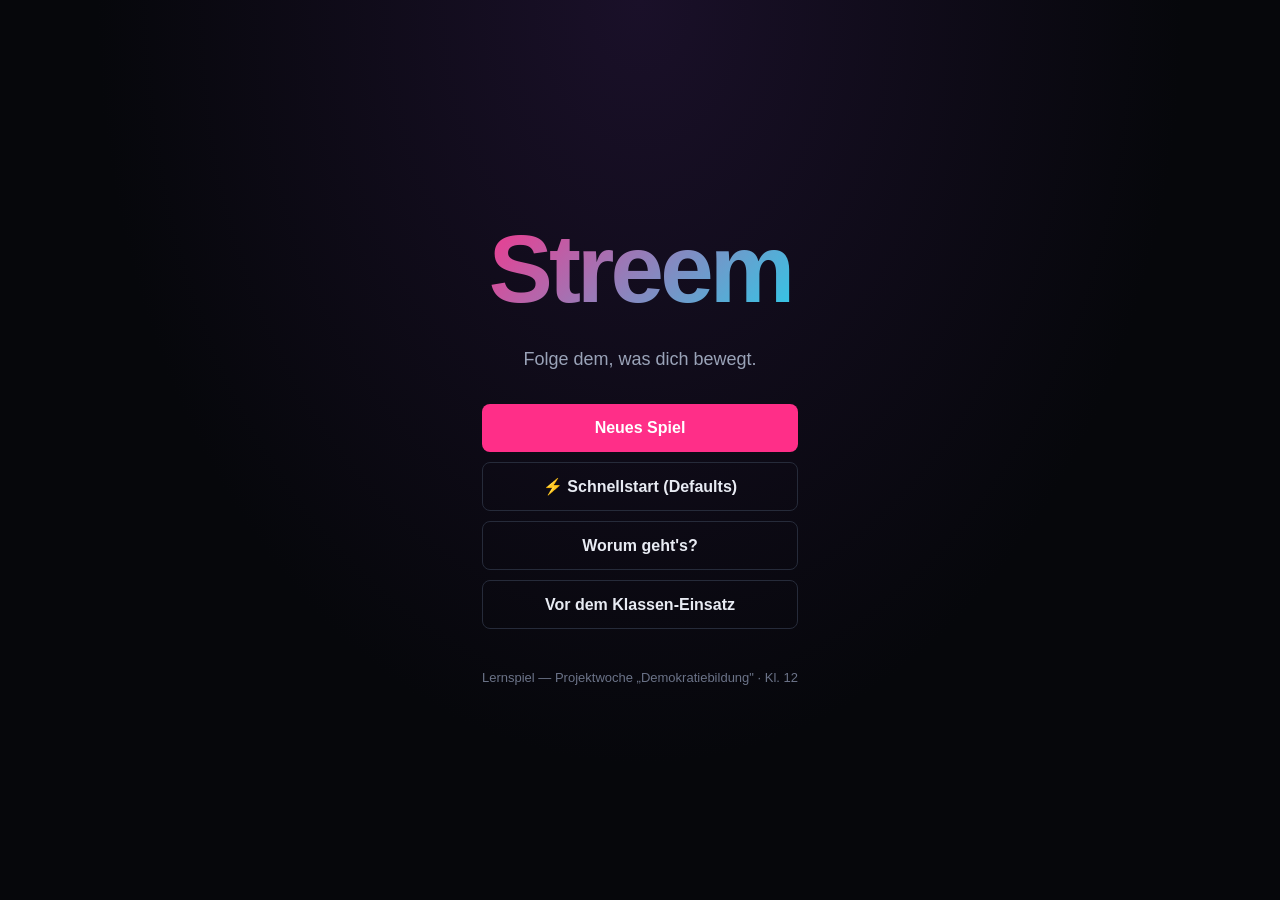
<file: index.html>
<!DOCTYPE html>
<html lang="de">
<head>
  <meta charset="UTF-8" />
  <meta name="viewport" content="width=device-width, initial-scale=1.0, viewport-fit=cover" />
  <meta name="color-scheme" content="dark" />
  <title>Streem — Der Algorithmus</title>
  <link rel="stylesheet" href="css/main.css" />
  <link rel="stylesheet" href="css/feed.css" />
  <link rel="stylesheet" href="css/animations.css" />
  <link rel="stylesheet" href="css/wrapped.css" />
  <link rel="stylesheet" href="css/extras.css" />
</head>
<body>
  <a href="#feed-root" class="skip-link">Zum Hauptinhalt springen</a>
  <div id="app">
    <!-- Start-Bildschirm -->
    <section id="screen-start" class="screen active">
      <div class="start-hero">
        <div class="logo-big">Streem</div>
        <p class="tagline">Folge dem, was dich bewegt.</p>
        <div class="start-actions">
          <button class="btn btn-primary" id="btn-new-game">Neues Spiel</button>
          <button class="btn btn-ghost" id="btn-quick-start">⚡ Schnellstart (Defaults)</button>
          <button class="btn btn-ghost" id="btn-continue" hidden>Fortsetzen</button>
          <button class="btn btn-ghost" id="btn-about">Worum geht's?</button>
          <button class="btn btn-ghost" id="btn-checklist">Vor dem Klassen-Einsatz</button>
        </div>
        <p class="small-note">Lernspiel — Projektwoche „Demokratiebildung" · Kl. 12</p>
      </div>
    </section>

    <!-- Lehrkraft-Vorbereitungs-Checkliste -->
    <section id="screen-checklist" class="screen modal-screen">
      <div class="weekend-card">
        <h2>Vor dem Klassen-Einsatz</h2>
        <p class="muted small">Kurze technische Prüfliste für Lehrkräfte. Geht in 3 Minuten — vermeidet stundenlange Frustration.</p>
        <div id="checklist-body"></div>
        <button class="btn btn-primary" id="btn-checklist-close">Schließen</button>
      </div>
    </section>

    <!-- Intro / Charakter -->
    <section id="screen-intro" class="screen">
      <div class="intro-wrap">
        <h1>Willkommen bei <span class="accent">Streem</span></h1>
        <p class="intro-text">Du ziehst gerade von einer kleinen Stadt nach <strong>Greifshafen</strong>. Neue Schule, neues Zimmer, neue Zeitzone im Kopf. Dein Handy ist voll — und ein neues soziales Netzwerk bittet dich, ein Profil anzulegen.</p>

        <div class="char-form">
          <fieldset class="proto-fieldset">
            <legend>Wähle deine Spielfigur:</legend>
            <div class="protagonist-picker" id="protagonist-picker"></div>
          </fieldset>
          <label>Wie sollen wir dich nennen?
            <input type="text" id="inp-name" maxlength="20" placeholder="z.B. Alex" />
          </label>
          <label>Pronomen
            <select id="inp-pronoun">
              <option value="sie/ihr">sie / ihr</option>
              <option value="er/ihn">er / ihn</option>
              <option value="they/them">they / them</option>
              <option value="keine">keine Angabe</option>
            </select>
          </label>
          <label>Bio <span class="muted small">(optional, 180 Zeichen)</span>
            <textarea id="inp-bio" maxlength="180" rows="2" placeholder="z.B. „Neu in Greifshafen. Lieblingsplatz: Café Hafen."""></textarea>
          </label>
          <div class="char-avatars" id="avatar-picker" aria-label="Avatar wählen"></div>
          <fieldset>
            <legend>Wähle 2 – 4 Interessen (nur Start — später ändert sich das):</legend>
            <div class="interest-grid" id="interest-grid"></div>
          </fieldset>
          <button class="btn btn-primary btn-big" id="btn-start-game">Profil anlegen</button>
        </div>
      </div>
    </section>

    <!-- Hauptspiel-Ansicht -->
    <section id="screen-main" class="screen main-screen">
      <header class="topbar">
        <div class="topbar-left">
          <span class="logo-small">Streem</span>
          <span class="week-indicator" id="week-indicator">W 1</span>
        </div>
        <div class="topbar-right">
          <button class="iconbtn" id="btn-map" title="Karte" aria-label="Greifshafen-Karte" hidden>🗺️</button>
          <button class="iconbtn" id="btn-algo-panel" title="Algorithmus" aria-label="Blick hinter den Algorithmus" hidden>🔍</button>
          <button class="iconbtn" id="btn-guilds" title="Gilden" aria-label="Gilden" hidden>💬</button>
          <button class="iconbtn" id="btn-profile" title="Profil" aria-label="Profil">👤</button>
          <button class="iconbtn" id="btn-settings" title="Einstellungen" aria-label="Einstellungen">⚙️</button>
        </div>
      </header>

      <main id="feed-root" class="feed-root" tabindex="0"></main>

      <nav class="bottombar">
        <button class="navbtn active" data-view="feed" aria-label="Feed">
          <span class="navicon">🏠</span><span>Feed</span>
        </button>
        <button class="navbtn" data-view="explore" aria-label="Entdecken">
          <span class="navicon">🧭</span><span>Entdecken</span>
        </button>
        <button class="navbtn" data-view="compose" aria-label="Posten">
          <span class="navicon">✏️</span><span>Posten</span>
        </button>
        <button class="navbtn" data-view="dms" aria-label="Nachrichten">
          <span class="navicon">✉️</span><span>DMs</span>
        </button>
        <button class="navbtn" data-view="notifications" aria-label="Mitteilungen">
          <span class="navicon">🔔</span><span>Inbox</span>
        </button>
      </nav>
    </section>

    <!-- Wochenrückblick -->
    <section id="screen-weekend" class="screen modal-screen">
      <div class="weekend-card">
        <h2 id="weekend-title">Wochenrückblick</h2>
        <div class="weekend-stats" id="weekend-stats"></div>
        <div class="weekend-story" id="weekend-story"></div>
        <button class="btn btn-primary" id="btn-weekend-next">Weiter</button>
      </div>
    </section>

    <!-- Reflexion -->
    <section id="screen-reflection" class="screen modal-screen">
      <div class="weekend-card">
        <h2 id="reflection-title">Kurzer Moment</h2>
        <p id="reflection-intro" class="muted"></p>
        <div id="reflection-questions"></div>
        <button class="btn btn-primary" id="btn-reflection-next">Weiter spielen</button>
      </div>
    </section>

    <!-- Algorithmus-Panel -->
    <section id="screen-algo" class="screen modal-screen">
      <div class="weekend-card big">
        <h2>Blick hinter den Algorithmus</h2>
        <p class="muted">Das „weiß" Streem gerade über dich. Diese Daten bestimmen, was du siehst — und was nicht.</p>
        <div id="algo-panel-body"></div>
        <button class="btn btn-primary" id="btn-algo-close">Schließen</button>
      </div>
    </section>

    <!-- Gilden / Discord-Mechanik -->
    <section id="screen-guilds" class="screen modal-screen">
      <div class="weekend-card big">
        <h2>Gilden</h2>
        <p class="muted">Fiktive Gruppen-Chats. Wähle, wo du dich einklinkst.</p>
        <div id="guilds-body"></div>
        <button class="btn btn-primary" id="btn-guilds-close">Zurück</button>
      </div>
    </section>

    <!-- Wahl-Event -->
    <section id="screen-election" class="screen modal-screen">
      <div class="weekend-card big">
        <h2>Kommunalwahl Greifshafen</h2>
        <div id="election-body"></div>
      </div>
    </section>

    <!-- Jahresrückblick -->
    <section id="screen-wrapped" class="screen">
      <div id="wrapped-root"></div>
    </section>

    <!-- Sandbox -->
    <section id="screen-sandbox" class="screen">
      <div class="sandbox-wrap">
        <header class="sandbox-head">
          <h2>Dein eigener Algorithmus</h2>
          <button class="btn btn-ghost" id="btn-sandbox-close">Zurück</button>
        </header>
        <div class="sandbox-grid">
          <aside class="sandbox-sliders" id="sandbox-sliders"></aside>
          <section class="sandbox-preview">
            <h3>Vorschau-Feed</h3>
            <p class="muted small">So würde dein Feed aussehen, wenn diese Regeln gelten.</p>
            <div id="sandbox-feed" class="feed-list compact"></div>
            <div id="sandbox-sim-mode" class="sandbox-sim-mode" role="radiogroup" aria-label="Ausgangsbasis für die Simulation">
              <span class="muted small">Simulation startet von:</span>
              <label><input type="radio" name="sim-mode" value="fresh" checked /> Start-Profil</label>
              <label><input type="radio" name="sim-mode" value="current" /> aktuellem Profil</label>
            </div>
            <div class="sandbox-actions">
              <button class="btn btn-primary" id="btn-sim">10 Wochen simulieren</button>
              <button class="btn btn-ghost" id="btn-battle">Algorithmus-Battle ⚔</button>
              <button class="btn btn-ghost" id="btn-export-rules">Als Pseudo-Code zeigen</button>
              <button class="btn btn-ghost" id="btn-sandbox-tour">Geführte Tour starten</button>
            </div>
            <div id="sim-result"></div>
          </section>
        </div>
      </div>
    </section>

    <!-- Manifest -->
    <section id="screen-manifest" class="screen">
      <div class="manifest-wrap">
        <h2>Dein Medien-Manifest</h2>
        <p class="muted">Fünf Leitsätze — für dich selbst. Kannst du exportieren, drucken, vergessen oder teilen.</p>
        <div id="manifest-fields"></div>
        <div class="manifest-actions">
          <button class="btn btn-primary" id="btn-export-manifest">Als HTML speichern</button>
          <button class="btn btn-ghost" id="btn-manifest-back">Zurück</button>
        </div>
        <div class="help-box">
          <h3>Wenn dich etwas beschäftigt hat</h3>
          <ul class="help-links">
            <li><strong>bpb.de</strong> — Bundeszentrale für politische Bildung</li>
            <li><strong>klicksafe.de</strong> — Infos für sichere Mediennutzung</li>
            <li><strong>hateaid.org</strong> — Hilfe bei digitaler Gewalt</li>
            <li><strong>beratung-gegen-rechtsextremismus.de</strong></li>
            <li><strong>Telefonseelsorge 0800 111 0 111</strong> (24/7, kostenlos)</li>
          </ul>
        </div>
      </div>
    </section>

    <!-- Einstellungen -->
    <section id="screen-settings" class="screen modal-screen">
      <div class="weekend-card settings-card">
        <header class="settings-header">
          <h2>Einstellungen</h2>
          <button class="btn btn-primary btn-small" id="btn-settings-close-top">Schließen</button>
        </header>
        <div class="settings-body">
          <p class="muted small">Spielstand: automatisch gespeichert.</p>

          <details class="settings-section" open>
            <summary>Darstellung &amp; Sound</summary>
            <div class="settings-section-body">
              <label class="settings-toggle">
                <input type="checkbox" id="chk-sound" />
                <span>Sound aktiv (Like-Pop, DM-Ping etc.)</span>
              </label>
              <label class="settings-slider">
                <span>Lautstärke</span>
                <input type="range" id="rng-volume" min="0" max="100" step="5" />
                <output id="rng-volume-val" aria-live="polite">60 %</output>
              </label>
              <label class="settings-toggle">
                <input type="checkbox" id="chk-light" />
                <span>Light-Mode (für Projektor / helle Räume)</span>
              </label>
              <label class="settings-toggle">
                <input type="checkbox" id="chk-contrast" />
                <span>Hoher Kontrast (für bessere Lesbarkeit)</span>
              </label>
              <label class="settings-toggle">
                <input type="checkbox" id="chk-tts" />
                <span>Vorlesen aktiv (Stories und Reflexionen — sofern Browser kann)</span>
              </label>
              <label class="settings-slider">
                <span>Schriftgröße</span>
                <input type="range" id="rng-fontsize" min="85" max="135" step="5" />
                <output id="rng-fontsize-val" aria-live="polite">100 %</output>
              </label>
            </div>
          </details>

          <details class="settings-section" open>
            <summary>Spiel &amp; Inhalte</summary>
            <div class="settings-section-body">
              <button class="btn btn-ghost" id="btn-help">Hilfe &amp; Tipps</button>
              <button class="btn btn-ghost" id="btn-glossary">Glossar (Algorithmus, Bot, Filterblase …)</button>
              <button class="btn btn-ghost" id="btn-concepts">Konzept-Karten (Übersicht)</button>
              <button class="btn btn-ghost" id="btn-shortcuts">Tastenkürzel anzeigen</button>
              <button class="btn btn-ghost" id="btn-minigame">Bot-Quiz spielen</button>
              <button class="btn btn-ghost" id="btn-factcheck">Faktencheck-Sprint spielen</button>
              <button class="btn btn-ghost" id="btn-headline">Schlagzeile-zu-Studie spielen</button>
              <button class="btn btn-ghost" id="btn-glossquiz">Begriff-zur-Erklärung spielen</button>
              <button class="btn btn-ghost" id="btn-replay-tutorial">Tutorial nochmal abspielen</button>
              <button class="btn btn-ghost" id="btn-show-wrapped-now">Jahresrückblick jetzt öffnen</button>
              <button class="btn btn-ghost" id="btn-show-sandbox-now">Sandbox öffnen</button>
            </div>
          </details>

          <details class="settings-section">
            <summary>Lehrkraft-Werkzeuge</summary>
            <div class="settings-section-body">
              <button class="btn btn-ghost" id="btn-jump-week">Zu Woche springen …</button>
              <button class="btn btn-ghost" id="btn-classcompare">Klassen-Vergleich (Saves laden)</button>
              <button class="btn btn-ghost" id="btn-export-report">Lehr-Bericht exportieren (HTML)</button>
              <button class="btn btn-ghost" id="btn-export-workshop">3-Tage-Stundenplan exportieren (HTML)</button>
              <button class="btn btn-ghost" id="btn-export-csv">Stats als CSV (für Excel/Sheets)</button>
              <button class="btn btn-ghost" id="btn-save-export">Spielstand exportieren (JSON)</button>
              <button class="btn btn-ghost" id="btn-save-import">Spielstand importieren (JSON)</button>
              <button class="btn btn-ghost" id="btn-restore-backup">Letztes Backup wiederherstellen</button>
              <button class="btn btn-ghost" id="btn-save-inspector">Save-Inspector öffnen</button>
              <input type="file" id="save-import-input" accept=".json,application/json" hidden />
            </div>
          </details>

          <details class="settings-section">
            <summary>Gefahrenzone</summary>
            <div class="settings-section-body">
              <button class="btn btn-danger" id="btn-reset">Spielstand löschen</button>
            </div>
          </details>
        </div>
        <footer class="settings-footer">
          <button class="btn btn-primary" id="btn-settings-close">Schließen</button>
        </footer>
      </div>
    </section>

    <!-- About -->
    <section id="screen-about" class="screen modal-screen">
      <div class="weekend-card">
        <h2>Worum geht's?</h2>
        <p>Du übernimmst den Social-Media-Account einer fiktiven Person und spielst ein simuliertes Halbjahr auf der (erfundenen) Plattform <strong>Streem</strong>.</p>
        <p>Ein Algorithmus reagiert auf deine Entscheidungen und formt, was du siehst. Am Ende zeigt ein datengestützter Jahresrückblick, wie deine Filterblase entstanden ist — und du kannst in der Sandbox deinen <em>eigenen</em> Algorithmus ausprobieren.</p>
        <p class="muted small">Das Spiel zeigt auch schwierige Inhalte (Verschwörungsnarrative, rechte Rhetorik, Hass). Alles Fiktion, alles mit Warnhinweis. Niemand wird zu irgendetwas aufgefordert.</p>
        <button class="btn btn-primary" id="btn-about-close">Alles klar</button>
      </div>
    </section>

    <!-- Inhaltswarnung-Overlay -->
    <div id="tw-overlay" class="tw-overlay" hidden>
      <div class="tw-box">
        <h3>Inhaltswarnung</h3>
        <p id="tw-text">Im folgenden Abschnitt werden Inhalte gezeigt, die …</p>
        <p class="muted small">Diese Inhalte sind fiktiv, werden aber häufig in solchen Communities verbreitet. Das Spiel billigt sie nicht.</p>
        <div class="tw-actions">
          <button class="btn btn-ghost" id="tw-skip">Überspringen</button>
          <button class="btn btn-primary" id="tw-show">Trotzdem anzeigen</button>
        </div>
      </div>
    </div>

    <!-- Kommentar-Modal -->
    <div id="comment-overlay" class="tw-overlay" hidden>
      <div class="tw-box">
        <h3>Antworten</h3>
        <p class="muted small">Wähle eine Reaktion (oder schließe das Fenster, um nichts zu tun).</p>
        <div id="comment-options"></div>
        <div class="tw-actions">
          <button class="btn btn-ghost" id="comment-cancel">Abbrechen</button>
        </div>
      </div>
    </div>

    <!-- "Warum sehe ich das?" -->
    <div id="why-overlay" class="tw-overlay" hidden>
      <div class="tw-box">
        <h3>Warum sehe ich das?</h3>
        <div id="why-body"></div>
        <div class="tw-actions">
          <button class="btn btn-primary" id="why-close">Verstanden</button>
        </div>
      </div>
    </div>

    <!-- Toasts / Badges -->
    <div id="toast-root" class="toast-root" aria-live="polite"></div>
  </div>

  <!-- file://-kompatibel: klassische scripts statt ES-Module. -->
  <!-- Bundle neu erstellen mit: python tools/make_bundle.py -->
  <script src="data/data.bundle.js"></script>
  <script src="js/app.bundle.js"></script>
</body>
</html>
</file>
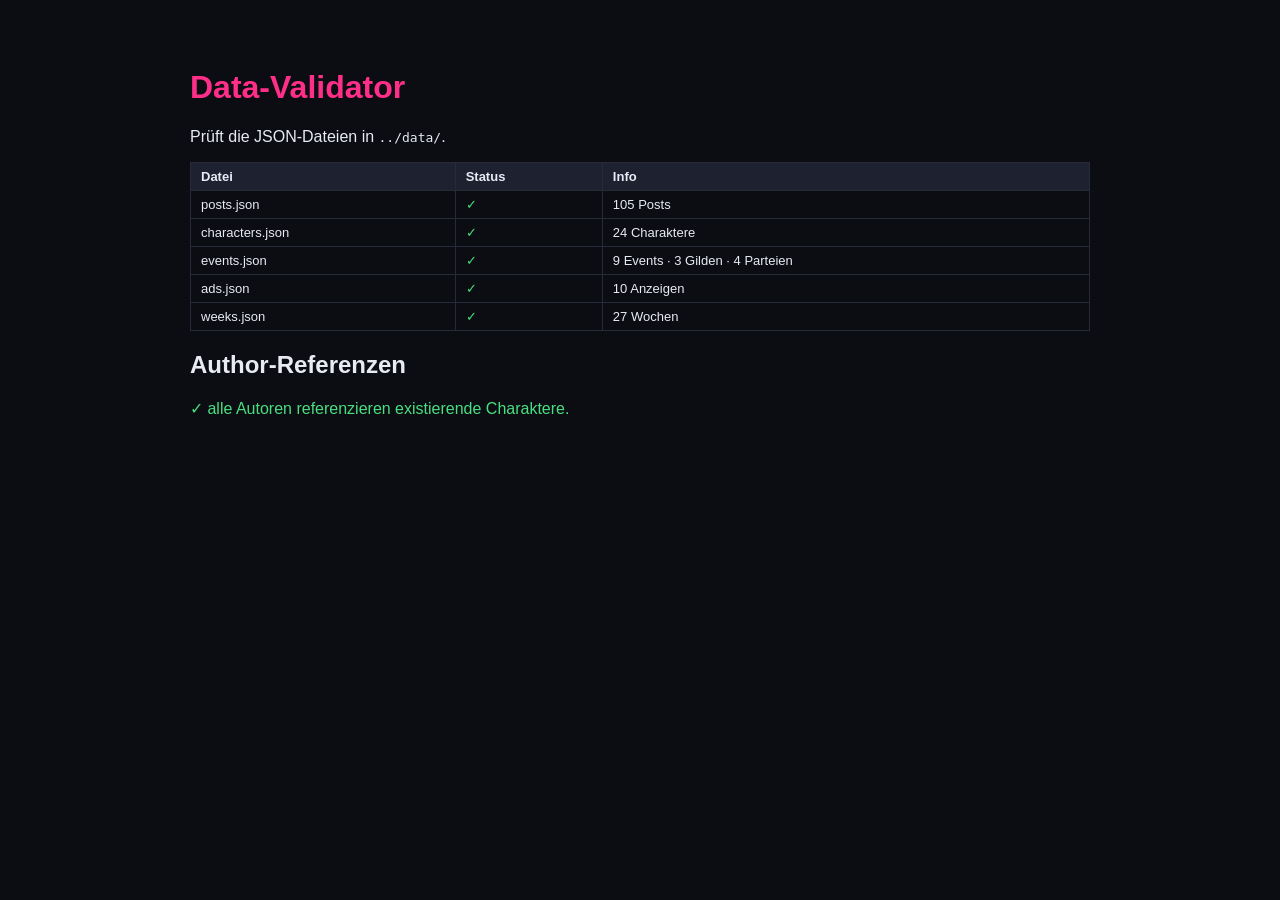
<file: tools/validate_data.html>
<!DOCTYPE html>
<html lang="de">
<head>
  <meta charset="UTF-8" />
  <title>Streem — Data-Validator</title>
  <style>
    body { font-family: -apple-system, "Segoe UI", sans-serif; max-width: 900px; margin: 2rem auto; padding: 1rem; background: #0b0d12; color: #e8ebf3; }
    h1 { color: #ff2e88; }
    .ok { color: #4ade80; }
    .err { color: #f87171; }
    pre { background: #1d2130; padding: 10px; border-radius: 6px; overflow: auto; }
    table { width: 100%; border-collapse: collapse; margin-top: 1rem; }
    th, td { padding: 6px 10px; border: 1px solid #262b3a; text-align: left; font-size: 13px; }
    th { background: #1d2130; }
  </style>
</head>
<body>
  <h1>Data-Validator</h1>
  <p>Prüft die JSON-Dateien in <code>../data/</code>.</p>
  <div id="out">Lade…</div>

  <script type="module">
    const FILES = ['posts.json','characters.json','events.json','ads.json','weeks.json'];
    const out = document.getElementById('out');
    const results = [];
    for (const f of FILES) {
      try {
        const r = await fetch('../data/' + f);
        if (!r.ok) throw new Error('HTTP ' + r.status);
        const d = await r.json();
        let summary = '';
        if (f === 'posts.json') summary = `${d.posts.length} Posts`;
        else if (f === 'characters.json') summary = `${d.characters.length} Charaktere`;
        else if (f === 'events.json') summary = `${d.events.length} Events · ${d.guilds.length} Gilden · ${d.parties.length} Parteien`;
        else if (f === 'ads.json') summary = `${d.ads.length} Anzeigen`;
        else if (f === 'weeks.json') summary = `${d.weeks.length} Wochen`;
        results.push({ f, ok: true, summary });
      } catch (e) {
        results.push({ f, ok: false, summary: e.message });
      }
    }

    // Posts-Validierung: prüfen, dass jeder Autor existiert
    let orphanAuthors = [];
    try {
      const chars = await (await fetch('../data/characters.json')).json();
      const charIds = new Set(chars.characters.map(c => c.id));
      const posts = await (await fetch('../data/posts.json')).json();
      const ads = await (await fetch('../data/ads.json')).json();
      for (const p of posts.posts) {
        if (!charIds.has(p.author)) orphanAuthors.push({ post: p.id, author: p.author });
      }
      for (const a of ads.ads) {
        if (!charIds.has(a.author)) orphanAuthors.push({ post: a.id, author: a.author });
      }
    } catch {}

    let html = '<table><tr><th>Datei</th><th>Status</th><th>Info</th></tr>';
    for (const r of results) {
      html += `<tr><td>${r.f}</td><td class="${r.ok?'ok':'err'}">${r.ok?'✓':'✗'}</td><td>${r.summary}</td></tr>`;
    }
    html += '</table>';
    html += `<h2>Author-Referenzen</h2>`;
    if (orphanAuthors.length === 0) html += '<p class="ok">✓ alle Autoren referenzieren existierende Charaktere.</p>';
    else html += `<pre class="err">${orphanAuthors.map(o => o.post + ' → ' + o.author).join('\n')}</pre>`;

    out.innerHTML = html;
  </script>
</body>
</html>
</file>
<file: css/main.css>
:root {
  --bg: #0b0d12;
  --bg-elev: #151822;
  --bg-elev-2: #1d2130;
  --line: #262b3a;
  --text: #e8ebf3;
  --text-dim: #9aa3b8;
  --muted: #6b7388;
  --accent: #ff2e88;          /* Streem-Magenta */
  --accent-2: #22d3ee;         /* Cyan */
  --ok: #4ade80;
  --warn: #facc15;
  --danger: #f87171;
  --right: #f97316;
  --left: #60a5fa;
  --radius: 14px;
  --radius-sm: 8px;
  --shadow: 0 8px 24px rgba(0,0,0,0.35);
  --tap: 44px;
  color-scheme: dark;
}

/* Light-Mode — gedacht für Projektor-Einsatz im Klassenzimmer.
   Aktivierung über data-theme="light" am <html>-Element. */
html[data-theme="light"] {
  --bg: #f5f7fb;
  --bg-elev: #ffffff;
  --bg-elev-2: #eef0f7;
  --line: #d8dce6;
  --text: #1a1d29;
  --text-dim: #4a5168;
  --muted: #767e94;
  --accent: #c026d3;          /* etwas dunkleres Magenta für Kontrast */
  --accent-2: #0891b2;         /* dunkles Cyan */
  --ok: #16a34a;
  --warn: #ca8a04;
  --danger: #dc2626;
  --right: #c2410c;
  --left: #1d4ed8;
  --shadow: 0 6px 18px rgba(0,0,0,0.08);
  color-scheme: light;
}

* { box-sizing: border-box; }
html, body { margin: 0; padding: 0; background: var(--bg); color: var(--text); }
body {
  font-family: -apple-system, BlinkMacSystemFont, "Segoe UI", Roboto, "Helvetica Neue", Arial, sans-serif;
  font-size: 16px;
  line-height: 1.45;
  min-height: 100vh;
  overscroll-behavior: none;
  -webkit-tap-highlight-color: transparent;
}
button { font: inherit; }
a { color: var(--accent-2); }

#app { min-height: 100vh; min-height: 100dvh; display: flex; flex-direction: column; }

.screen { display: none; flex: 1 1 auto; }
.screen.active { display: flex; flex-direction: column; min-height: 100vh; min-height: 100dvh; }
.modal-screen.active {
  position: fixed; inset: 0; background: rgba(5,6,10,0.88);
  backdrop-filter: blur(6px); z-index: 40;
  align-items: center; justify-content: center; padding: 16px;
}

/* ===== Buttons ===== */
.btn {
  border: 0; border-radius: var(--radius-sm);
  padding: 12px 18px; min-height: var(--tap);
  cursor: pointer; font-weight: 600;
  transition: transform 80ms ease, background 120ms ease, opacity 120ms ease;
  touch-action: manipulation;
}
.btn:active { transform: scale(0.97); }
.btn-primary { background: var(--accent); color: #fff; }
.btn-primary:hover { background: #ff4d9b; }
.btn-ghost { background: transparent; color: var(--text); border: 1px solid var(--line); }
.btn-ghost:hover { background: var(--bg-elev); }
.btn-danger { background: #3a1518; color: var(--danger); border: 1px solid #5a1a20; }
.btn-big { width: 100%; padding: 14px 18px; font-size: 17px; }
.btn[disabled] { opacity: 0.5; cursor: not-allowed; }

.iconbtn {
  background: transparent; color: var(--text); border: 0;
  width: var(--tap); height: var(--tap); border-radius: 50%;
  display: inline-flex; align-items: center; justify-content: center;
  cursor: pointer; font-size: 20px;
}
.iconbtn:hover { background: var(--bg-elev); }

/* ===== Start-Screen ===== */
.start-hero {
  margin: auto; text-align: center; padding: 40px 20px;
  max-width: 480px;
}
.logo-big {
  font-size: clamp(48px, 10vw, 96px); font-weight: 900;
  background: linear-gradient(135deg, var(--accent), var(--accent-2));
  -webkit-background-clip: text; background-clip: text; color: transparent;
  letter-spacing: -0.04em;
}
.tagline { color: var(--text-dim); font-size: 18px; margin: 8px 0 32px; }
.start-actions { display: flex; flex-direction: column; gap: 10px; }
.small-note { margin-top: 40px; color: var(--muted); font-size: 13px; }

/* ===== Intro ===== */
.intro-wrap {
  margin: auto; padding: 24px; max-width: 560px; width: 100%;
}
.intro-wrap h1 { font-size: clamp(28px, 5vw, 40px); margin-top: 8px; }
.accent { color: var(--accent); }
.intro-text { color: var(--text-dim); margin: 12px 0 24px; }
.char-form { display: flex; flex-direction: column; gap: 14px; }
.char-form label { display: flex; flex-direction: column; gap: 6px; font-size: 14px; color: var(--text-dim); }
.char-form input, .char-form select {
  background: var(--bg-elev); color: var(--text);
  border: 1px solid var(--line); border-radius: var(--radius-sm);
  padding: 12px; font-size: 16px; min-height: var(--tap);
}
.char-form fieldset {
  border: 1px solid var(--line); border-radius: var(--radius-sm);
  padding: 12px; background: var(--bg-elev);
}
.char-form legend { padding: 0 6px; color: var(--text-dim); font-size: 13px; }

.char-avatars {
  display: grid; grid-template-columns: repeat(auto-fill, minmax(64px, 1fr));
  gap: 8px;
}
.char-avatars button {
  all: unset; cursor: pointer; aspect-ratio: 1;
  border-radius: 50%; display: grid; place-items: center;
  background: var(--bg-elev); border: 2px solid transparent;
  min-height: var(--tap); min-width: var(--tap);
}
.char-avatars button.selected { border-color: var(--accent); }
.char-avatars button svg { width: 70%; height: 70%; }

.interest-grid { display: grid; grid-template-columns: repeat(auto-fill, minmax(120px, 1fr)); gap: 8px; }
.interest-grid button {
  all: unset; cursor: pointer; text-align: center;
  padding: 10px 8px; border-radius: var(--radius-sm);
  background: var(--bg-elev-2); border: 1px solid var(--line);
  min-height: var(--tap); font-size: 14px;
}
.interest-grid button.selected {
  background: rgba(255,46,136,0.15); border-color: var(--accent);
  color: var(--accent);
}

/* ===== Main-Screen ===== */
.main-screen { background: var(--bg); padding-bottom: 72px; }
.topbar {
  position: sticky; top: 0; z-index: 10;
  display: flex; justify-content: space-between; align-items: center;
  padding: 8px 12px;
  background: rgba(11,13,18,0.92); backdrop-filter: blur(10px);
  border-bottom: 1px solid var(--line);
}
.topbar-left { display: flex; align-items: center; gap: 10px; }
.topbar-right { display: flex; gap: 4px; }
.logo-small {
  font-weight: 900; font-size: 22px;
  background: linear-gradient(135deg, var(--accent), var(--accent-2));
  -webkit-background-clip: text; background-clip: text; color: transparent;
}
.week-indicator {
  background: var(--bg-elev); padding: 4px 10px;
  border-radius: 20px; font-size: 13px; color: var(--text-dim);
  border: 1px solid var(--line);
}

.bottombar {
  position: fixed; bottom: 0; left: 0; right: 0; z-index: 10;
  display: flex; justify-content: space-around; align-items: center;
  background: rgba(11,13,18,0.92); backdrop-filter: blur(10px);
  border-top: 1px solid var(--line);
  padding-bottom: env(safe-area-inset-bottom);
}
.navbtn {
  flex: 1; background: transparent; color: var(--text-dim); border: 0;
  min-height: 64px; display: flex; flex-direction: column;
  align-items: center; justify-content: center; gap: 2px;
  font-size: 11px; cursor: pointer;
}
.navbtn.active { color: var(--accent); }
.navicon { font-size: 22px; }

/* ===== Weekend & Reflection Cards =====
   Karte scrollt mit visuellem Scroll-Schatten am unteren Rand, der signalisiert,
   dass mehr Inhalt folgt. Der „Weiter"-Button hängt unten am Inhalt — mit
   genug Padding-Bottom, dass er auch bei voller Karte sichtbar bleibt. */
.weekend-card {
  background: var(--bg-elev); border-radius: var(--radius);
  padding: 24px 24px 20px;
  max-width: 520px; width: 100%;
  max-height: 85vh; overflow-y: auto;
  box-shadow: var(--shadow); border: 1px solid var(--line);
  display: flex; flex-direction: column;
  /* Scroll-Indikator (Schatten am unteren Rand, wenn scrollbar). */
  background:
    var(--bg-elev) linear-gradient(var(--bg-elev), var(--bg-elev)) padding-box,
    radial-gradient(farthest-side at 50% 100%, rgba(0,0,0,0.4), transparent) bottom no-repeat;
  background-size: 100% 100%, 100% 24px;
  background-attachment: local, scroll;
}
.weekend-card.big { max-width: 720px; }
.weekend-card > .btn-primary:last-child {
  margin-top: 16px;
  align-self: stretch;
}
.weekend-card h2 { margin-top: 0; }
.muted { color: var(--text-dim); }
.small { font-size: 13px; }

.weekend-stats {
  display: grid; grid-template-columns: repeat(auto-fill, minmax(120px, 1fr));
  gap: 10px; margin: 16px 0;
}
.stat {
  background: var(--bg-elev-2); border-radius: var(--radius-sm);
  padding: 12px; border: 1px solid var(--line);
}
.stat .num { font-size: 22px; font-weight: 700; color: var(--accent-2); }
.stat .lbl { font-size: 12px; color: var(--text-dim); }
.stat .delta { font-size: 11px; }
.stat .delta.up { color: var(--ok); }
.stat .delta.down { color: var(--danger); }

.weekend-story {
  background: var(--bg-elev-2); border-radius: var(--radius-sm);
  padding: 14px; border-left: 3px solid var(--accent);
  margin: 14px 0;
}

#reflection-questions { display: flex; flex-direction: column; gap: 14px; margin: 14px 0; }
#reflection-questions label {
  display: flex; flex-direction: column; gap: 6px; font-size: 14px; color: var(--text-dim);
}
#reflection-questions textarea {
  background: var(--bg-elev-2); color: var(--text);
  border: 1px solid var(--line); border-radius: var(--radius-sm);
  padding: 10px; font-family: inherit; font-size: 15px; resize: vertical; min-height: 70px;
}

/* ===== Algo-Panel ===== */
.algo-section { margin-bottom: 18px; }
.algo-section h3 { margin: 0 0 8px 0; font-size: 16px; }
.tag-bars { display: flex; flex-direction: column; gap: 6px; }
.tag-bar-row { display: grid; grid-template-columns: 140px 1fr 40px; gap: 8px; align-items: center; font-size: 13px; }
.tag-bar-row .lbl { color: var(--text-dim); text-transform: capitalize; }
.tag-bar {
  height: 10px; background: var(--bg-elev-2); border-radius: 5px; overflow: hidden;
}
.tag-bar-fill {
  height: 100%; background: linear-gradient(90deg, var(--accent-2), var(--accent));
  transition: width 400ms ease;
}
.algo-lean {
  display: flex; align-items: center; gap: 10px; padding: 8px 0;
}
.lean-track {
  flex: 1; height: 8px; background: linear-gradient(90deg, var(--left), #aaa 50%, var(--right));
  border-radius: 4px; position: relative;
}
.lean-dot {
  position: absolute; top: -4px; width: 16px; height: 16px;
  border-radius: 50%; background: #fff; transform: translateX(-50%);
  box-shadow: 0 0 0 3px rgba(255,255,255,0.2);
}
.ads-target {
  background: var(--bg-elev-2); padding: 10px; border-radius: var(--radius-sm);
  font-size: 14px; color: var(--text-dim);
  border: 1px dashed var(--line);
}
.ads-target strong { color: var(--text); }

/* ===== Gilden ===== */
.guild-list { display: grid; gap: 10px; margin: 12px 0; }
.guild-card {
  background: var(--bg-elev-2); padding: 12px; border-radius: var(--radius-sm);
  border: 1px solid var(--line); display: flex; justify-content: space-between; align-items: center;
  gap: 10px;
}
.guild-card .name { font-weight: 600; }
.guild-card .desc { font-size: 12px; color: var(--text-dim); }
.guild-card.radical { border-left: 3px solid var(--warn); }
.guild-card .join-btn { padding: 8px 12px; font-size: 14px; }
.guild-chat {
  background: var(--bg); padding: 12px; border-radius: var(--radius-sm);
  max-height: 400px; overflow-y: auto; border: 1px solid var(--line);
  margin-top: 10px;
}
.chat-msg { margin: 6px 0; font-size: 14px; display: flex; gap: 8px; }
.chat-msg .who { color: var(--accent-2); font-weight: 600; min-width: 90px; }
.chat-msg.system { color: var(--text-dim); font-style: italic; justify-content: center; }
.chat-reactions { display: flex; flex-wrap: wrap; gap: 8px; margin-top: 10px; }
.chat-reactions button {
  padding: 8px 12px; font-size: 13px;
}

/* ===== Election ===== */
.party-grid { display: grid; gap: 10px; margin: 14px 0; }
.party-card {
  padding: 12px; border-radius: var(--radius-sm);
  background: var(--bg-elev-2); border: 1px solid var(--line);
}
.party-card .name { font-weight: 700; margin-bottom: 4px; }
.party-card .slogan { font-size: 13px; color: var(--text-dim); font-style: italic; }
.party-card .coverage { font-size: 12px; margin-top: 8px; padding: 6px; background: var(--bg); border-radius: 6px; }
.party-vote-bar { margin-top: 10px; display: flex; gap: 6px; align-items: center; }
.party-vote-bar input { flex: 1; }

/* ===== Sandbox ===== */
.sandbox-wrap { padding: 16px; max-width: 1200px; margin: 0 auto; width: 100%; }
.sandbox-head { display: flex; justify-content: space-between; align-items: center; padding: 8px 0 16px; }
.sandbox-grid {
  display: grid; grid-template-columns: 1fr; gap: 20px;
}
@media (min-width: 900px) {
  .sandbox-grid { grid-template-columns: 360px 1fr; }
}
.sandbox-sliders {
  background: var(--bg-elev); padding: 14px; border-radius: var(--radius);
  border: 1px solid var(--line);
}
.slider-row { margin-bottom: 14px; }
.slider-row label { font-size: 13px; color: var(--text-dim); display: block; margin-bottom: 4px; }
.slider-row .slider-top { display: flex; justify-content: space-between; font-size: 13px; }
.slider-row .slider-top b { color: var(--accent); }
.slider-row input[type=range] { width: 100%; }
.slider-desc { font-size: 12px; color: var(--muted); margin-top: 3px; }

.sandbox-preview {
  background: var(--bg-elev); padding: 14px; border-radius: var(--radius);
  border: 1px solid var(--line);
}
#sim-result {
  margin-top: 12px; padding: 12px; background: var(--bg-elev-2);
  border-radius: var(--radius-sm); font-size: 14px; border: 1px solid var(--line);
  display: none;
}
#sim-result.visible { display: block; }

/* ===== Manifest ===== */
.manifest-wrap { padding: 20px; max-width: 720px; margin: 0 auto; width: 100%; }
#manifest-fields { display: flex; flex-direction: column; gap: 12px; margin: 16px 0; }
#manifest-fields label { font-size: 13px; color: var(--text-dim); display: flex; flex-direction: column; gap: 4px; }
#manifest-fields textarea {
  background: var(--bg-elev); color: var(--text); border: 1px solid var(--line);
  border-radius: var(--radius-sm); padding: 10px; font-family: inherit; font-size: 15px;
  resize: vertical; min-height: 54px;
}
.manifest-actions { display: flex; gap: 10px; flex-wrap: wrap; margin: 16px 0; }
.help-box {
  margin-top: 24px; background: var(--bg-elev); padding: 16px;
  border-radius: var(--radius); border: 1px solid var(--line);
}
.help-box h3 { margin-top: 0; }
.help-links { line-height: 1.8; font-size: 14px; padding-left: 18px; }

/* ===== Warnings & Overlays ===== */
.tw-overlay {
  position: fixed; inset: 0; z-index: 100;
  background: rgba(5,6,10,0.88); backdrop-filter: blur(6px);
  display: flex; align-items: center; justify-content: center;
  padding: 16px;
}
.tw-overlay[hidden] { display: none !important; }
[hidden] { display: none !important; }
.tw-box {
  background: var(--bg-elev); padding: 20px; border-radius: var(--radius);
  max-width: 440px; width: 100%;
  border: 1px solid var(--warn); box-shadow: var(--shadow);
  max-height: 85vh; overflow-y: auto;
}
.tw-box h3 { margin-top: 0; color: var(--warn); }
.tw-actions { display: flex; gap: 10px; margin-top: 14px; flex-wrap: wrap; }
.tw-actions .btn { flex: 1; }

#why-body {
  background: var(--bg-elev-2); padding: 12px; border-radius: var(--radius-sm);
  margin: 10px 0; font-size: 14px;
}
#why-body ul { padding-left: 16px; margin: 6px 0; }
#why-body li { margin: 4px 0; }

#comment-options { display: flex; flex-direction: column; gap: 8px; margin: 10px 0; }
#comment-options button {
  text-align: left; background: var(--bg-elev-2); color: var(--text);
  padding: 10px; border-radius: var(--radius-sm); border: 1px solid var(--line);
  cursor: pointer; font-size: 14px; min-height: var(--tap);
}
#comment-options button:hover { border-color: var(--accent); }

/* ===== Toasts ===== */
.toast-root {
  position: fixed;
  bottom: calc(80px + env(safe-area-inset-bottom, 0px));
  left: 0; right: 0;
  pointer-events: none; z-index: 50;
  display: flex; flex-direction: column; gap: 8px; align-items: center;
}
.toast {
  background: var(--bg-elev); color: var(--text);
  padding: 10px 16px; border-radius: 20px; font-size: 14px;
  border: 1px solid var(--line); box-shadow: var(--shadow);
  animation: toast-in 300ms ease;
  max-width: 90%;
}
.toast.badge { background: var(--accent); color: #fff; font-weight: 600; }

/* ===== Profil-Modal inline ===== */
.profile-box {
  background: var(--bg-elev); padding: 20px; border-radius: var(--radius);
  border: 1px solid var(--line); margin: 12px; max-width: 500px; width: calc(100% - 24px);
}
.profile-box .big-avatar { width: 80px; height: 80px; border-radius: 50%; background: var(--bg-elev-2); display: grid; place-items: center; margin: 0 auto 10px; }
.profile-box .big-avatar svg { width: 60%; height: 60%; }

/* ===== Responsive ===== */
@media (max-width: 600px) {
  .topbar { padding: 6px 8px; }
  .logo-small { font-size: 18px; }
  .weekend-card { padding: 18px; }
}

/* Desktop: App in einem "Phone-Frame" zentrieren, statt zu Recken. */
@media (min-width: 980px) {
  body { background: radial-gradient(ellipse at top, #1a1029 0%, #06070b 60%); }
  #screen-main.active {
    max-width: 480px;
    margin: 24px auto;
    min-height: calc(100vh - 48px);
    min-height: calc(100dvh - 48px);
    border-radius: 28px;
    box-shadow: 0 30px 80px rgba(0,0,0,0.6), 0 0 0 1px var(--line);
    overflow: hidden;
    position: relative;
    background: var(--bg);
  }
  #screen-main .topbar { border-radius: 28px 28px 0 0; }
  #screen-main .bottombar { position: absolute; bottom: 0; left: 0; right: 0; border-radius: 0 0 28px 28px; }
  #screen-main { background: transparent; }
  /* Andere Vollscreens auch leicht eingrenzen, damit's nicht hässlich breit ist. */
  #screen-wrapped, #screen-sandbox, #screen-manifest { max-width: 1100px; margin: 0 auto; }
}

/* Reply-Block unter Posts */
.post-reply {
  margin-top: 10px;
  padding: 10px 12px;
  background: var(--bg-elev-2);
  border-left: 3px solid var(--accent);
  border-radius: var(--radius-sm);
  font-size: 14px;
}
.post-reply .reply-author { font-weight: 600; font-size: 13px; margin-bottom: 4px; color: var(--accent); }
.post-reply .reply-body { color: var(--text); white-space: pre-wrap; }

.own-post.pinned {
  border: 1px solid var(--accent-2);
  background: linear-gradient(180deg, rgba(34,211,238,0.06), var(--bg-elev));
}

/* Compose: Zeichenzähler */
.compose-meta {
  display: flex; justify-content: space-between; align-items: center; margin-top: 8px;
}
.compose-counter { font-variant-numeric: tabular-nums; font-size: 12px; color: var(--muted); }
.compose-counter.warn { color: var(--warn); }
.compose-counter.over { color: var(--danger); }

/* Wahl-UI Compare */
.election-compare { display: flex; flex-direction: column; gap: 8px; margin: 12px 0; }
.election-compare .col-head {
  display: grid; grid-template-columns: 140px 1fr; gap: 8px;
  font-size: 12px; color: var(--text-dim);
}
.election-compare .col-head span:nth-child(2) { display: flex; gap: 12px; }
.election-row {
  display: grid; grid-template-columns: 140px 1fr; gap: 8px; align-items: center;
}
.party-label { font-weight: 600; font-size: 14px; }
.bar-pair { display: grid; grid-template-columns: 1fr 1fr; gap: 10px; }
.bar-pair .bar {
  position: relative; height: 22px;
  background: var(--bg-elev-2); border-radius: 4px; overflow: hidden;
}
.bar-pair .fill { height: 100%; transition: width 600ms ease; }
.bar-pair .bar-val {
  position: absolute; right: 6px; top: 50%; transform: translateY(-50%);
  font-size: 11px; color: var(--text); font-weight: 600;
  text-shadow: 0 1px 2px rgba(0,0,0,0.5);
}
.diff.pos { color: var(--ok); }
.diff.neg { color: var(--danger); }

/* Sandbox Sim-Mode */
.sandbox-sim-mode {
  display: flex; flex-wrap: wrap; align-items: center; gap: 10px;
  padding: 10px; margin-top: 12px;
  background: var(--bg-elev-2); border-radius: var(--radius-sm);
  font-size: 13px; color: var(--text-dim);
}
.sandbox-sim-mode label { display: inline-flex; align-items: center; gap: 4px; cursor: pointer; }

/* Sandbox Simulationsergebnis */
.sim-compare { display: flex; flex-direction: column; gap: 12px; }
.sim-row { display: flex; flex-direction: column; gap: 4px; }
.sim-row .lbl { font-size: 13px; font-weight: 600; color: var(--text); }
.sim-bars { display: grid; grid-template-columns: 1fr 1fr 1fr; gap: 6px; }
.sim-bar { display: flex; flex-direction: column; gap: 2px; font-size: 11px; color: var(--text-dim); align-items: stretch; }
.sim-bar > span:last-child { text-align: right; color: var(--text); font-weight: 600; }
.sim-bar-label { font-size: 10px; text-transform: uppercase; letter-spacing: 0.06em; }
.sim-compare .bar.small { height: 12px; background: var(--bg); border-radius: 3px; overflow: hidden; }
.sim-compare .fill { height: 100%; transition: width 600ms ease; }
.sim-compare .fill.base { background: var(--text-dim); }
.sim-compare .fill.orig { background: linear-gradient(90deg, var(--accent), var(--right)); }
.sim-compare .fill.own  { background: linear-gradient(90deg, var(--accent-2), var(--ok)); }

/* Barrierefreiheit */
:focus-visible { outline: 2px solid var(--accent-2); outline-offset: 2px; }
</file>
<file: css/feed.css>
.feed-root {
  flex: 1; padding: 12px;
  max-width: 680px; width: 100%; margin: 0 auto;
}
.feed-header {
  padding: 12px 4px 16px;
}
.feed-header h2 { margin: 0; font-size: 20px; }
.feed-header p { color: var(--text-dim); font-size: 14px; margin: 4px 0 0; }

.feed-list {
  display: flex; flex-direction: column; gap: 14px;
}
.feed-list.compact .post-card { font-size: 14px; }
.feed-list.compact .post-card .avatar { width: 32px; height: 32px; }
.feed-list.compact .post-card .actions { display: none; }

.post-card {
  background: var(--bg-elev);
  border-radius: var(--radius);
  padding: 14px;
  border: 1px solid var(--line);
  animation: card-in 260ms ease;
  position: relative;
}
.post-card.ad {
  border: 1px solid var(--warn);
  background: linear-gradient(var(--bg-elev), var(--bg-elev)) padding-box,
              linear-gradient(135deg, var(--warn), var(--accent)) border-box;
  border: 1px solid transparent;
}
.post-card.ad::before {
  content: "⚠ Anzeige";
  position: absolute; top: 8px; right: 12px;
  font-size: 11px; color: var(--warn);
  background: rgba(250, 204, 21, 0.12); padding: 2px 8px; border-radius: 10px;
}

.post-head {
  display: flex; align-items: center; gap: 10px; margin-bottom: 8px;
}
.avatar {
  width: 40px; height: 40px; border-radius: 50%;
  background: var(--bg-elev-2);
  display: grid; place-items: center; flex-shrink: 0; overflow: hidden;
}
.avatar svg { width: 70%; height: 70%; }
.post-head .name-block { flex: 1; min-width: 0; }
.post-head .name { font-weight: 600; font-size: 15px; }
.post-head .meta { font-size: 12px; color: var(--text-dim); }
.post-head .verified { color: var(--accent-2); font-size: 12px; }
.post-head .why-btn {
  background: transparent; color: var(--text-dim); border: 0; cursor: pointer;
  font-size: 13px; padding: 6px;
}

.post-body {
  font-size: 15px; line-height: 1.5;
  white-space: pre-wrap; word-break: break-word;
}

.post-media {
  margin-top: 10px; border-radius: var(--radius-sm); overflow: hidden;
  background: var(--bg-elev-2); aspect-ratio: 16/10;
  display: grid; place-items: center;
}
.post-media svg { width: 100%; height: 100%; }

.article-card {
  margin-top: 10px;
  background: var(--bg-elev-2);
  border: 1px solid var(--line);
  border-left: 3px solid var(--accent-2);
  border-radius: var(--radius-sm);
  padding: 10px 12px;
  font-size: 13px;
  line-height: 1.45;
}
.article-card .article-kicker {
  text-transform: uppercase; font-size: 11px; letter-spacing: 0.5px;
  color: var(--accent-2); margin-bottom: 4px; font-weight: 600;
}
.article-card .article-title {
  font-weight: 700; color: var(--text); font-size: 14px; margin-bottom: 6px;
}
.article-card .article-excerpt {
  color: var(--text-dim); white-space: pre-wrap;
}
.article-card .article-meta {
  margin-top: 6px; font-size: 11px; color: var(--text-dim);
}
.article-card .article-source { font-weight: 600; }

.post-tw-shield {
  margin-top: 10px; padding: 20px;
  background: rgba(250, 204, 21, 0.1); border: 1px dashed var(--warn);
  border-radius: var(--radius-sm); text-align: center;
}
.post-tw-shield .btn { margin-top: 10px; }

.actions {
  display: flex; gap: 6px; margin-top: 10px;
  padding-top: 10px; border-top: 1px solid var(--line);
  flex-wrap: wrap;
}
.action-btn {
  flex: 1; min-width: 64px; min-height: 40px;
  background: transparent; color: var(--text-dim); border: 0;
  border-radius: var(--radius-sm); cursor: pointer;
  display: flex; align-items: center; justify-content: center; gap: 6px;
  font-size: 13px; padding: 8px;
}
.action-btn:hover { background: var(--bg-elev-2); color: var(--text); }
.action-btn.active { color: var(--accent); }
.action-btn.active.dislike { color: var(--danger); }

.end-of-week {
  margin: 24px 0; padding: 20px; text-align: center;
  background: linear-gradient(135deg, rgba(255,46,136,0.15), rgba(34,211,238,0.15));
  border-radius: var(--radius); border: 1px solid var(--line);
}
.end-of-week h3 { margin: 0 0 8px 0; }

/* Event-Karten */
.event-card {
  background: linear-gradient(135deg, var(--bg-elev), var(--bg-elev-2));
  border-left: 3px solid var(--accent-2);
  padding: 14px; border-radius: var(--radius);
  margin: 10px 0;
}
.event-card h4 { margin: 0 0 6px 0; color: var(--accent-2); }

/* Discord-Einladung */
.invite-card {
  background: var(--bg-elev);
  border: 1px solid var(--line);
  border-left: 3px solid #7289da;
  padding: 14px; border-radius: var(--radius);
  margin: 10px 0;
}
.invite-card h4 { margin: 0 0 6px 0; }
.invite-card.radical { border-left-color: var(--warn); }

/* Shitstorm */
.viral-card {
  background: linear-gradient(135deg, #7a1f3a, #3a1a1f);
  padding: 14px; border-radius: var(--radius);
  margin: 10px 0; color: #fdd;
  border: 1px solid var(--danger);
}
.viral-card.positive { background: linear-gradient(135deg, #1a4a2b, #1b2b1a); border-color: var(--ok); color: #dfd; }
.viral-card h4 { margin: 0 0 6px 0; }

/* Badges-Pop-up */
.badge-card {
  background: linear-gradient(135deg, var(--accent), var(--accent-2));
  color: #fff; padding: 14px; border-radius: var(--radius);
  margin: 10px 0; text-align: center; font-weight: 600;
}

/* Compose */
.compose-box {
  background: var(--bg-elev); padding: 14px; border-radius: var(--radius);
  border: 1px solid var(--line); margin-bottom: 14px;
}
.compose-box textarea {
  width: 100%; background: var(--bg); color: var(--text);
  border: 1px solid var(--line); border-radius: var(--radius-sm);
  padding: 10px; font-family: inherit; font-size: 15px; resize: vertical; min-height: 80px;
}
.compose-topic-grid { display: grid; grid-template-columns: repeat(auto-fill, minmax(120px, 1fr)); gap: 6px; margin: 10px 0; }
.compose-topic-grid button {
  all: unset; text-align: center; cursor: pointer;
  padding: 8px; border-radius: var(--radius-sm);
  background: var(--bg-elev-2); border: 1px solid var(--line);
  font-size: 13px; min-height: 40px;
}
.compose-topic-grid button.selected { background: rgba(255,46,136,0.15); border-color: var(--accent); color: var(--accent); }
.compose-row { display: flex; gap: 10px; justify-content: space-between; align-items: center; }
</file>
<file: css/animations.css>
@keyframes card-in {
  from { opacity: 0; transform: translateY(8px); }
  to { opacity: 1; transform: translateY(0); }
}
@keyframes toast-in {
  from { opacity: 0; transform: translateY(14px); }
  to { opacity: 1; transform: translateY(0); }
}
@keyframes fade-in {
  from { opacity: 0; }
  to { opacity: 1; }
}
@keyframes slide-up {
  from { opacity: 0; transform: translateY(30px); }
  to { opacity: 1; transform: translateY(0); }
}
@keyframes pop {
  0% { transform: scale(0.8); opacity: 0; }
  60% { transform: scale(1.05); opacity: 1; }
  100% { transform: scale(1); }
}
@keyframes pulse-ring {
  0% { box-shadow: 0 0 0 0 rgba(255,46,136,0.6); }
  100% { box-shadow: 0 0 0 20px rgba(255,46,136,0); }
}
@keyframes spin { to { transform: rotate(360deg); } }
@keyframes shimmer {
  0% { background-position: -200% 0; }
  100% { background-position: 200% 0; }
}

@keyframes heart-float {
  0%   { opacity: 0; transform: translate(-50%, -50%) scale(0.6); }
  20%  { opacity: 1; transform: translate(-50%, -90%) scale(1.4); }
  60%  { opacity: 1; transform: translate(-50%, -180%) scale(1.1); }
  100% { opacity: 0; transform: translate(-50%, -260%) scale(0.8); }
}

@keyframes like-pop {
  0%   { transform: scale(1); }
  40%  { transform: scale(1.35); }
  100% { transform: scale(1); }
}

@keyframes reply-in {
  from { opacity: 0; transform: translateY(-4px); }
  to   { opacity: 1; transform: translateY(0); }
}

.spin { animation: spin 1s linear infinite; }
.shimmer {
  background: linear-gradient(90deg, var(--bg-elev) 25%, var(--bg-elev-2) 50%, var(--bg-elev) 75%);
  background-size: 200% 100%;
  animation: shimmer 1.8s linear infinite;
}

.heart-floater {
  position: fixed; z-index: 1000; pointer-events: none;
  font-size: 28px; color: var(--accent);
  text-shadow: 0 2px 12px rgba(255, 46, 136, 0.5);
  animation: heart-float 1.05s cubic-bezier(.2,.7,.2,1) forwards;
  transform: translate(-50%, -50%);
}

.action-btn.like-btn.active .action-icon {
  animation: like-pop 360ms cubic-bezier(.2,.9,.3,1.2);
  color: var(--accent);
}

.post-reply.reply-in { animation: reply-in 280ms ease; }

@media (prefers-reduced-motion: reduce) {
  *, *::before, *::after {
    animation-duration: 0.001ms !important;
    animation-iteration-count: 1 !important;
    transition-duration: 0.001ms !important;
    scroll-behavior: auto !important;
  }
  /* Animationen, die ohne Bewegung störungsfrei sein sollen, bekommen feste
     End-Zustände. */
  .heart-floater { display: none; }
  .lean-dot { box-shadow: 0 0 0 3px rgba(255,255,255,0.2) !important; }
  .story-bar-fill { width: 100% !important; }
  .push-banner { transform: translate(-50%, 0) !important; transition: none !important; }
  .tutorial-spot { box-shadow: 0 0 0 9999px rgba(0,0,0,0.55), 0 0 0 3px var(--accent) !important; }
}
</file>
<file: css/wrapped.css>
#wrapped-root {
  min-height: 100vh;
  display: flex; flex-direction: column;
  background: radial-gradient(ellipse at top, #2a0b3c 0%, var(--bg) 55%);
}
.wrapped-slide {
  flex: 1; display: none;
  flex-direction: column; align-items: center; justify-content: center;
  padding: 40px 24px; text-align: center;
  animation: fade-in 400ms ease;
}
.wrapped-slide.active { display: flex; }
.wrapped-slide h1 {
  font-size: clamp(28px, 6vw, 56px);
  margin: 0 0 12px;
  background: linear-gradient(135deg, var(--accent), var(--accent-2));
  -webkit-background-clip: text; background-clip: text; color: transparent;
  font-weight: 900; line-height: 1.1;
}
.wrapped-slide h2 {
  font-size: clamp(22px, 4vw, 36px); margin: 0 0 8px;
  font-weight: 700;
}
.wrapped-slide p { font-size: clamp(16px, 2.4vw, 20px); color: var(--text-dim); max-width: 620px; }
.wrapped-slide .big-num {
  font-size: clamp(72px, 18vw, 180px); font-weight: 900; line-height: 1;
  margin: 20px 0;
  background: linear-gradient(135deg, var(--accent-2), var(--accent));
  -webkit-background-clip: text; background-clip: text; color: transparent;
  animation: pop 600ms cubic-bezier(.2,.9,.3,1.2);
}
.wrapped-slide .big-word {
  font-size: clamp(40px, 10vw, 96px); font-weight: 900;
  animation: pop 500ms ease; margin: 20px 0;
  color: var(--accent);
}
.wrapped-nav {
  display: flex; gap: 10px; justify-content: center; padding: 16px 24px 30px;
}
.wrapped-nav .btn { min-width: 120px; }
.wrapped-dots { display: flex; gap: 6px; justify-content: center; padding: 12px; }
.wrapped-dots span {
  width: 8px; height: 8px; border-radius: 50%; background: var(--line);
}
.wrapped-dots span.on { background: var(--accent); }

.wrapped-bars {
  display: flex; flex-direction: column; gap: 10px;
  max-width: 520px; width: 100%; margin: 20px auto;
}
.wrapped-bars .row { display: grid; grid-template-columns: 120px 1fr 50px; gap: 10px; align-items: center; font-size: 14px; }
.wrapped-bars .row .lbl { color: var(--text-dim); text-transform: capitalize; text-align: right; }
.wrapped-bars .row .bar { height: 22px; background: var(--bg-elev-2); border-radius: 11px; overflow: hidden; }
.wrapped-bars .row .bar .fill {
  height: 100%; background: linear-gradient(90deg, var(--accent-2), var(--accent));
  animation: grow-bar 900ms cubic-bezier(.2,.8,.2,1);
}
@keyframes grow-bar { from { width: 0 !important; } }

.wrapped-pathway {
  max-width: 640px; margin: 20px auto; padding: 16px;
  background: rgba(0,0,0,0.25); border-radius: var(--radius);
}
.pathway-line { display: flex; align-items: center; gap: 8px; flex-wrap: wrap; justify-content: center; }
.pathway-node {
  background: var(--bg-elev-2); padding: 6px 10px; border-radius: 20px;
  font-size: 13px; border: 1px solid var(--line);
  animation: pop 400ms ease;
}
.pathway-node.radical { background: rgba(250, 204, 21, 0.15); border-color: var(--warn); color: var(--warn); }
.pathway-arrow { color: var(--text-dim); }

.wrapped-ads {
  background: rgba(0,0,0,0.35); padding: 16px; border-radius: var(--radius);
  max-width: 420px; margin: 20px auto; border: 1px dashed var(--line);
}
.wrapped-ads .ad-label { font-size: 11px; color: var(--muted); text-transform: uppercase; letter-spacing: 0.1em; }
.wrapped-ads ul { text-align: left; font-size: 16px; }
.wrapped-lean {
  max-width: 420px; width: 100%; margin: 24px auto;
}
.wrapped-lean .lean-track { height: 10px; border-radius: 5px; }
.wrapped-lean .lean-dot {
  width: 20px; height: 20px; top: -5px;
  box-shadow: 0 0 0 4px rgba(255,255,255,0.2), 0 0 0 8px rgba(255,46,136,0.25);
  animation: pulse-ring 2s ease-out infinite;
}
.wrapped-lean .labels { display: flex; justify-content: space-between; font-size: 13px; color: var(--text-dim); margin-top: 6px; }

.wrapped-missed {
  display: grid; grid-template-columns: repeat(auto-fit, minmax(200px, 1fr));
  gap: 10px; max-width: 720px; margin: 16px auto;
}
.wrapped-missed .card {
  background: var(--bg-elev); padding: 12px; border-radius: var(--radius-sm);
  text-align: left; font-size: 13px; color: var(--text-dim);
  border: 1px solid var(--line);
}
.wrapped-missed .card strong { color: var(--text); font-size: 14px; }

.wrapped-final-actions { display: flex; gap: 10px; flex-wrap: wrap; justify-content: center; margin-top: 14px; }
</file>
<file: css/extras.css>
/* ===== Protagonist-Picker ===== */
.proto-fieldset { padding: 12px; }
.protagonist-picker {
  display: grid; grid-template-columns: repeat(auto-fit, minmax(140px, 1fr));
  gap: 10px;
}
.protagonist-card {
  all: unset; cursor: pointer;
  background: var(--bg-elev-2);
  border: 2px solid var(--line);
  border-radius: var(--radius);
  padding: 12px;
  display: flex; flex-direction: column; gap: 6px;
  text-align: center;
  transition: transform 120ms ease, border-color 120ms ease;
}
.protagonist-card:hover { transform: translateY(-2px); border-color: var(--accent-2); }
.protagonist-card.selected {
  border-color: var(--accent);
  background: linear-gradient(180deg, rgba(255,46,136,0.1), var(--bg-elev-2));
}
.protagonist-card .proto-avatar {
  width: 56px; height: 56px; margin: 0 auto;
  border-radius: 50%; overflow: hidden;
  background: var(--bg);
  display: grid; place-items: center;
}
.protagonist-card .proto-avatar svg { width: 80%; height: 80%; }
.protagonist-card .proto-name { font-weight: 700; font-size: 15px; }
.protagonist-card .proto-tag { font-size: 12px; color: var(--accent-2); font-style: italic; }
.protagonist-card .proto-back { font-size: 11px; line-height: 1.4; }

#inp-bio {
  background: var(--bg-elev); color: var(--text);
  border: 1px solid var(--line); border-radius: var(--radius-sm);
  padding: 12px; font-family: inherit; font-size: 15px; resize: vertical;
}

/* ===== Stories-Bar ===== */
.stories-bar {
  display: flex; gap: 12px;
  padding: 8px 4px 12px 4px;
  overflow-x: auto;
  scroll-snap-type: x mandatory;
  -webkit-overflow-scrolling: touch;
  margin-bottom: 4px;
  border-bottom: 1px solid var(--line);
}
.stories-bar::-webkit-scrollbar { display: none; }
.story-item {
  all: unset; cursor: pointer;
  display: flex; flex-direction: column; align-items: center; gap: 4px;
  flex: 0 0 auto;
  scroll-snap-align: start;
}
.story-ring {
  position: relative;
  width: 56px; height: 56px;
  border-radius: 50%;
  padding: 3px;
  background: linear-gradient(135deg, var(--accent), var(--accent-2));
}
.story-item.viewed .story-ring {
  background: var(--line);
}
.story-ring .avatar {
  width: 100%; height: 100%; background: var(--bg);
}
.story-ring .avatar svg { width: 100%; height: 100%; }
.story-emoji {
  position: absolute; right: -2px; bottom: -2px;
  background: var(--bg); border: 2px solid var(--bg);
  border-radius: 50%;
  width: 22px; height: 22px;
  display: grid; place-items: center;
  font-size: 12px;
}
.story-name { font-size: 11px; color: var(--text-dim); max-width: 64px; overflow: hidden; text-overflow: ellipsis; white-space: nowrap; }

/* Story-Overlay */
.story-overlay { padding: 0 !important; }
.story-box {
  background: linear-gradient(180deg, #2a0b3c 0%, #0b0d12 100%);
  border-radius: var(--radius);
  padding: 16px; width: 90%; max-width: 420px; min-height: 320px;
  display: flex; flex-direction: column; gap: 12px;
  position: relative;
}
.story-bar {
  height: 3px; background: rgba(255,255,255,0.2); border-radius: 2px;
  overflow: hidden;
}
.story-bar-fill {
  height: 100%; background: #fff; width: 0;
  /* Fortschritt wird von JS gesetzt (pause-on-touch). */
}
.story-head { display: flex; align-items: center; gap: 10px; }
.story-head .avatar { width: 32px; height: 32px; border-radius: 50%; overflow: hidden; background: var(--bg-elev); display: grid; place-items: center; }
.story-head .avatar svg { width: 100%; height: 100%; }
.story-head .name { font-weight: 600; font-size: 14px; }
.story-close {
  margin-left: auto; background: transparent; border: 0; color: #fff; font-size: 24px; cursor: pointer; line-height: 1;
}
.story-emoji-big { font-size: 80px; text-align: center; margin: 30px 0; }
.story-text { font-size: 18px; text-align: center; color: #fff; }

/* ===== Bottom-Nav-Badge ===== */
.navbtn { position: relative; }
.nav-badge {
  position: absolute; top: 8px; right: 25%;
  background: var(--accent); color: #fff;
  font-size: 10px; font-weight: 700;
  border-radius: 10px; padding: 1px 5px; min-width: 16px;
  text-align: center;
  border: 2px solid var(--bg);
}

/* ===== DM-Inbox ===== */
.dm-inbox { padding: 0; }
.dm-row {
  all: unset; cursor: pointer;
  display: grid; grid-template-columns: 48px 1fr auto; gap: 12px;
  padding: 12px 14px;
  align-items: center;
  border-bottom: 1px solid var(--line);
  transition: background 120ms ease;
}
.dm-row:hover { background: var(--bg-elev); }
.dm-row.unread { background: rgba(255, 46, 136, 0.04); }
.dm-avatar {
  width: 48px; height: 48px;
  border-radius: 50%; overflow: hidden;
  background: var(--bg-elev-2);
  display: grid; place-items: center; position: relative;
}
.dm-avatar.small { width: 36px; height: 36px; }
.dm-avatar svg { width: 100%; height: 100%; }
.dm-online {
  position: absolute; right: 0; bottom: 0;
  width: 12px; height: 12px; border-radius: 50%;
  background: var(--ok);
  border: 2px solid var(--bg);
}
.dm-meta { min-width: 0; }
.dm-name { font-weight: 600; font-size: 15px; display: flex; align-items: center; gap: 6px; }
.dm-badge {
  background: var(--accent); color: #fff;
  font-size: 10px; font-weight: 700;
  padding: 1px 6px; border-radius: 8px;
}
.dm-preview {
  color: var(--text-dim); font-size: 13px;
  overflow: hidden; text-overflow: ellipsis; white-space: nowrap;
}
.dm-week { white-space: nowrap; }

/* DM-Thread — füllt das verfügbare Feed-Root aus, ohne starre 100vh-Annahme.
   Funktioniert auch im Phone-Frame-Desktop-Layout, wo der Container kürzer ist. */
.dm-thread-wrap {
  display: flex; flex-direction: column;
  min-height: 0;
  height: 65vh; height: 65dvh;
}
.feed-root.dm-mode {
  display: flex; flex-direction: column;
  height: calc(100vh - 130px); height: calc(100dvh - 130px);
  padding: 0;
  max-width: none;
}
.feed-root.dm-mode > .dm-thread-wrap { flex: 1; height: auto; }
@media (min-width: 980px) {
  .feed-root.dm-mode { height: 100%; }
}
.dm-thread-head {
  display: flex; align-items: center; gap: 10px;
  padding: 10px 12px;
  border-bottom: 1px solid var(--line);
  background: var(--bg-elev);
  position: sticky; top: 0; z-index: 5;
}
.dm-back {
  background: transparent; border: 0; color: var(--text);
  font-size: 22px; cursor: pointer; padding: 4px 8px;
}
.dm-thread-name { font-weight: 700; font-size: 15px; }
.dm-thread-body {
  flex: 1; overflow-y: auto; padding: 14px;
  display: flex; flex-direction: column; gap: 8px;
}
.dm-bubble {
  max-width: 78%; padding: 8px 12px; border-radius: 16px;
  font-size: 14px; line-height: 1.4;
  animation: card-in 220ms ease;
}
.dm-bubble.from-them {
  align-self: flex-start;
  background: var(--bg-elev);
  border-bottom-left-radius: 4px;
}
.dm-bubble.from-me {
  align-self: flex-end;
  background: linear-gradient(135deg, var(--accent), #c026d3);
  color: #fff;
  border-bottom-right-radius: 4px;
}
.dm-time { margin-top: 2px; }
.dm-bubble.from-me .dm-time { color: rgba(255,255,255,0.7); }
.dm-thread-input {
  padding: 12px;
  border-top: 1px solid var(--line);
  background: var(--bg-elev);
}
.dm-choices { display: flex; flex-direction: column; gap: 8px; }
.dm-choice {
  all: unset; cursor: pointer;
  padding: 10px 14px; background: var(--bg-elev-2);
  border: 1px solid var(--line); border-radius: var(--radius-sm);
  font-size: 14px;
  transition: border-color 120ms ease, transform 100ms ease;
}
.dm-choice:hover { border-color: var(--accent); }
.dm-choice:active { transform: scale(0.98); }
.dm-warn {
  background: rgba(250, 204, 21, 0.1);
  border: 1px dashed var(--warn);
  border-radius: var(--radius-sm);
  padding: 8px; margin-bottom: 8px;
  font-size: 13px; color: var(--warn);
}
.dm-noreply { padding: 8px; text-align: center; }
.dm-empty { padding: 30px; text-align: center; }

/* ===== Karte (Greifshafen) ===== */
.map-head { display: flex; justify-content: space-between; align-items: center; }
.map-grid {
  display: grid; grid-template-columns: repeat(auto-fit, minmax(120px, 1fr));
  gap: 10px; margin: 14px 0;
}
.map-tile {
  all: unset; cursor: pointer;
  background: var(--bg-elev-2);
  border: 1px solid var(--line);
  border-radius: var(--radius);
  padding: 12px;
  display: flex; flex-direction: column; align-items: center; gap: 6px;
  transition: transform 120ms ease, border-color 120ms ease;
}
.map-tile:hover { border-color: var(--accent-2); transform: translateY(-2px); }
.map-tile.visited { border-color: var(--accent); background: rgba(255,46,136,0.06); }
.map-emoji { font-size: 28px; }
.map-name { font-size: 13px; font-weight: 600; }

.place-detail {
  background: var(--bg-elev); padding: 14px; border-radius: var(--radius);
  margin-top: 12px;
}
.place-head { display: flex; gap: 10px; align-items: center; margin-bottom: 8px; }
.place-head h3 { margin: 0; }
.place-regulars { margin-top: 10px; }
.place-avatars { display: flex; flex-wrap: wrap; gap: 12px; margin-top: 6px; }
.place-avatar { display: flex; flex-direction: column; align-items: center; gap: 4px; }
.place-avatar .avatar { width: 40px; height: 40px; border-radius: 50%; background: var(--bg-elev-2); overflow: hidden; display: grid; place-items: center; }
.place-avatar .avatar svg { width: 100%; height: 100%; }

/* ===== Bot-or-Human-Minigame ===== */
.minigame-header { display: flex; justify-content: space-between; align-items: center; flex-wrap: wrap; gap: 8px; }
.minigame-progress { color: var(--text-dim); font-size: 13px; }
.minigame-profiles {
  display: grid; grid-template-columns: 1fr; gap: 12px; margin: 14px 0;
}
@media (min-width: 720px) {
  .minigame-profiles { grid-template-columns: 1fr 1fr; }
}
.minigame-profile {
  background: var(--bg-elev-2);
  border: 1px solid var(--line);
  border-radius: var(--radius);
  padding: 12px;
  display: flex; flex-direction: column; gap: 8px;
}
.mp-head { display: flex; gap: 10px; align-items: center; }
.mp-head .avatar { width: 40px; height: 40px; border-radius: 50%; background: var(--bg); overflow: hidden; display: grid; place-items: center; flex-shrink: 0; }
.mp-head .avatar svg { width: 100%; height: 100%; }
.mp-name { font-weight: 700; font-size: 14px; }
.mp-handle { font-size: 12px; }
.mp-bio { font-size: 12px; }
.mp-post {
  background: var(--bg); border-radius: var(--radius-sm);
  padding: 10px; font-size: 14px; line-height: 1.4;
  border-left: 3px solid var(--accent-2);
}
.mp-stats {
  display: flex; gap: 12px; flex-wrap: wrap;
  font-size: 12px; color: var(--text-dim);
}
.mp-vote { display: flex; gap: 6px; }
.mp-btn {
  flex: 1; background: var(--bg); color: var(--text);
  border: 1px solid var(--line); border-radius: var(--radius-sm);
  padding: 8px; cursor: pointer; font-size: 13px;
}
.mp-btn:hover { border-color: var(--accent); }
.mp-btn.selected { background: var(--accent); color: #fff; border-color: var(--accent); }
.minigame-actions { text-align: center; margin: 12px 0; }
.mg-feedback {
  background: var(--bg-elev); border-radius: var(--radius);
  padding: 14px; margin-top: 12px;
}
.mg-resolve {
  padding: 10px; margin: 6px 0;
  border-radius: var(--radius-sm);
  border-left: 3px solid var(--line);
  background: var(--bg-elev-2);
  font-size: 14px;
}
.mg-resolve.ok { border-left-color: var(--ok); }
.mg-resolve.bad { border-left-color: var(--danger); }
.minigame-finish { text-align: center; padding: 20px 12px; }
.minigame-finish h2 {
  font-size: 60px; margin: 0;
  background: linear-gradient(135deg, var(--accent), var(--accent-2));
  -webkit-background-clip: text; background-clip: text; color: transparent;
}

/* ===== Class-Compare ===== */
.cc-head { display: flex; justify-content: space-between; align-items: center; }
.cc-controls {
  display: flex; flex-wrap: wrap; gap: 10px; align-items: center;
  margin: 12px 0;
}
.cc-upload { cursor: pointer; }
.cc-anon { display: flex; align-items: center; gap: 6px; font-size: 14px; color: var(--text-dim); cursor: pointer; }
.cc-result { margin-top: 14px; }
.cc-stats {
  display: grid; grid-template-columns: repeat(auto-fit, minmax(120px, 1fr));
  gap: 10px; margin: 12px 0;
}
.cc-stat {
  background: var(--bg-elev-2); padding: 10px;
  border-radius: var(--radius-sm); border-left: 3px solid var(--accent);
}
.cc-stat b { display: block; font-size: 20px; color: var(--text); }
.cc-leans { display: flex; flex-direction: column; gap: 6px; margin: 10px 0; }
.cc-lean-row { display: grid; grid-template-columns: 100px 1fr; gap: 10px; align-items: center; }
.cc-name { font-size: 13px; color: var(--text-dim); }
.cc-lean-track {
  height: 10px; border-radius: 5px;
  background: linear-gradient(90deg, var(--left), #aaa 50%, var(--right));
  position: relative;
}
.cc-lean-dot {
  position: absolute; top: -3px; width: 16px; height: 16px;
  border-radius: 50%; background: #fff; transform: translateX(-50%);
  box-shadow: 0 0 0 2px rgba(255,255,255,0.2);
}
.cc-table {
  width: 100%; border-collapse: collapse; font-size: 13px;
  margin-top: 12px;
}
.cc-table th, .cc-table td {
  padding: 8px; text-align: left; border-bottom: 1px solid var(--line);
}
.cc-table th { background: var(--bg-elev-2); color: var(--text-dim); font-weight: 600; }

/* ===== Settings-Toggle ===== */
.settings-toggle {
  display: flex; align-items: center; gap: 10px;
  padding: 12px; background: var(--bg-elev-2);
  border-radius: var(--radius-sm); border: 1px solid var(--line);
  font-size: 14px; cursor: pointer;
}
.settings-toggle input { transform: scale(1.2); }

/* ===== Sandbox Challenge-Presets ===== */
.sandbox-presets {
  display: flex; gap: 6px; flex-wrap: wrap; margin-top: 10px;
}
.sandbox-presets .btn { padding: 8px 12px; font-size: 13px; }
.preset-challenge {
  border-color: var(--warn) !important; color: var(--warn) !important;
}
.sandbox-preset-desc { margin-top: 8px; }

/* ===== Multiple Endings ===== */
.ending-card {
  background: var(--bg-elev);
  border-radius: var(--radius);
  padding: 24px; margin: 20px auto; max-width: 480px;
  border: 2px solid var(--accent);
  text-align: center;
}
.ending-emoji { font-size: 64px; margin-bottom: 8px; }
.ending-title {
  font-size: 28px; font-weight: 900; margin-bottom: 12px;
  background: linear-gradient(135deg, var(--accent), var(--accent-2));
  -webkit-background-clip: text; background-clip: text; color: transparent;
}
.ending-stats {
  margin-top: 16px; padding-top: 12px;
  border-top: 1px solid var(--line);
  font-size: 13px;
}
.ending-stats div { margin: 4px 0; }
.ending-rabbithole { border-color: var(--warn); }
.ending-rabbithole .ending-title { background: linear-gradient(135deg, var(--warn), var(--danger)); -webkit-background-clip: text; background-clip: text; color: transparent; }
.ending-aware { border-color: var(--accent-2); }
.ending-guarded { border-color: var(--ok); }
.ending-crusader { border-color: var(--danger); }

/* ===== Teacher-Banner (?day=N) ===== */
.teacher-banner {
  position: fixed;
  top: max(12px, env(safe-area-inset-top, 0px));
  left: 50%; transform: translateX(-50%);
  width: 92%; max-width: 480px;
  background: linear-gradient(135deg, var(--accent-2), #6366f1);
  color: #fff;
  padding: 14px 16px;
  border-radius: 12px;
  box-shadow: 0 12px 30px rgba(0,0,0,0.4);
  z-index: 60;
  animation: slide-up 360ms ease;
}
.teacher-banner-inner strong { font-size: 14px; }
.teacher-banner-inner p { margin: 6px 0 10px; font-size: 13px; line-height: 1.5; }
.teacher-banner-close {
  background: rgba(255,255,255,0.18); color: #fff; border: 0;
  padding: 6px 14px; border-radius: 8px; cursor: pointer;
  font-size: 13px; font-weight: 600;
}
.teacher-banner-close:hover { background: rgba(255,255,255,0.28); }

/* ===== Vignette auf Karte ===== */
.vignette-card {
  background: var(--bg-elev-2);
  border-radius: var(--radius-sm);
  border-left: 3px solid var(--accent);
  padding: 10px 12px;
  margin-top: 10px;
  animation: card-in 280ms ease;
}
.vignette-tag { margin-bottom: 4px; }
.vignette-body { display: flex; gap: 10px; align-items: center; }
.vignette-body .avatar.small {
  width: 36px; height: 36px;
  border-radius: 50%; overflow: hidden;
  background: var(--bg);
  display: grid; place-items: center;
  flex: 0 0 36px;
}
.vignette-body .avatar.small svg { width: 100%; height: 100%; }
.vignette-icon { font-size: 28px; }
.vignette-text { font-size: 14px; line-height: 1.5; font-style: italic; color: var(--text); }

/* ===== Mikro-Reflexion-Modal ===== */
.micro-box { max-width: 460px; }
.micro-box h3 { margin-top: 0; color: var(--accent-2); }
.micro-q { display: flex; flex-direction: column; gap: 6px; margin: 12px 0; }
.micro-q span { font-size: 14px; font-weight: 600; }
.micro-q textarea {
  background: var(--bg-elev-2); color: var(--text);
  border: 1px solid var(--line); border-radius: var(--radius-sm);
  padding: 10px; font-family: inherit; font-size: 15px;
  resize: vertical; min-height: 70px;
}

/* ===== Wahl-Coverage-Levels ===== */
.cov { font-weight: 600; }
.cov-strong { color: var(--accent); }
.cov-medium { color: var(--accent-2); }
.cov-weak { color: var(--text-dim); }
.cov-low { color: var(--muted); font-style: italic; }

/* ===== Trending-Bar im Feed ===== */
.trending-bar {
  display: flex; gap: 8px; flex-wrap: wrap; align-items: center;
  padding: 8px 4px 12px 4px;
  border-bottom: 1px solid var(--line);
  margin-bottom: 6px;
}
.trending-label { white-space: nowrap; }
.trending-tag {
  all: unset; cursor: pointer;
  background: var(--bg-elev); color: var(--accent-2);
  padding: 4px 10px; border-radius: 14px;
  font-size: 12px; font-weight: 600;
  border: 1px solid var(--line);
  transition: border-color 120ms ease, background 120ms ease;
}
.trending-tag:hover { border-color: var(--accent-2); background: rgba(34,211,238,0.08); }

.compose-trending {
  display: flex; gap: 6px; flex-wrap: wrap; align-items: center;
  margin: 8px 0;
}
.compose-trend {
  background: rgba(34,211,238,0.08);
  color: var(--accent-2);
  border: 1px solid rgba(34,211,238,0.3);
  padding: 4px 10px;
  border-radius: 14px;
  cursor: pointer;
  font-size: 12px;
}
.compose-trend:hover { background: rgba(34,211,238,0.15); }

/* ===== Reply-Bundle (Notifications) ===== */
.reply-bundle {
  background: var(--bg-elev);
  border-radius: var(--radius);
  border: 1px solid var(--line);
  padding: 14px;
  margin: 10px 0;
}
.reply-bundle-head {
  margin-bottom: 8px; padding-bottom: 8px;
  border-bottom: 1px dashed var(--line);
}
.reply-bundle-body { display: flex; flex-direction: column; gap: 8px; }
.reply-bundle-item {
  display: grid; grid-template-columns: 36px 1fr; gap: 10px;
  padding: 8px;
  border-radius: var(--radius-sm);
  background: var(--bg-elev-2);
  border-left: 3px solid var(--line);
}
.reply-bundle-item.stance-support  { border-left-color: var(--ok); }
.reply-bundle-item.stance-pushback { border-left-color: var(--danger); }
.reply-bundle-item.stance-curious  { border-left-color: var(--accent-2); }
.reply-bundle-item .avatar.small {
  width: 36px; height: 36px;
  border-radius: 50%; overflow: hidden; background: var(--bg);
  display: grid; place-items: center;
}
.reply-bundle-item .avatar.small svg { width: 100%; height: 100%; }
.reply-author { font-size: 14px; margin-bottom: 2px; }
.reply-text { font-size: 14px; }

/* ===== Push-Banner (Fake-Notification) ===== */
.push-banner {
  position: fixed;
  top: max(12px, env(safe-area-inset-top, 0px));
  left: 50%; transform: translate(-50%, -150%);
  width: 92%; max-width: 420px;
  background: rgba(20, 22, 32, 0.96);
  backdrop-filter: blur(12px);
  border: 1px solid var(--line);
  border-radius: 14px;
  padding: 12px 14px;
  z-index: 200;
  transition: transform 280ms cubic-bezier(.2,.8,.2,1);
  box-shadow: 0 12px 30px rgba(0,0,0,0.5);
}
.push-banner.in { transform: translate(-50%, 0); }
.push-app { font-size: 11px; color: var(--text-dim); margin-bottom: 4px; text-transform: uppercase; letter-spacing: 0.05em; }
.push-body { display: flex; align-items: center; gap: 10px; }
.push-text { flex: 1; font-size: 14px; color: var(--text); }
.push-close {
  background: transparent; color: var(--text-dim); border: 0;
  font-size: 22px; cursor: pointer; line-height: 1;
  padding: 2px 6px;
}
.push-disclaimer {
  max-height: 0; overflow: hidden; opacity: 0;
  transition: max-height 240ms ease, opacity 240ms ease, padding 240ms ease;
}
.push-banner.expanded .push-disclaimer {
  max-height: 100px; opacity: 1; padding-top: 8px; margin-top: 6px;
  border-top: 1px dashed var(--line);
}

/* ===== Tutorial-Tooltips ===== */
.tutorial-overlay {
  /* Transparent: das Abdunkeln übernimmt der .tutorial-spot via box-shadow,
     damit das hervorgehobene Element durch das "Loch" sichtbar bleibt.
     Das Overlay fängt nur Backdrop-Klicks ab. */
  position: fixed; inset: 0; z-index: 150;
  background: transparent;
}
/* Fallback-Variante (kein Spotlight) dunkelt selbst ab. */
.tutorial-overlay.dim { background: rgba(0,0,0,0.55); }
.tutorial-spot {
  position: fixed; z-index: 151;
  pointer-events: none;
  border-radius: 12px;
  box-shadow: 0 0 0 9999px rgba(0,0,0,0.55), 0 0 0 3px var(--accent);
}
.tutorial-tip {
  position: fixed; z-index: 152;
  background: var(--bg-elev);
  border: 1px solid var(--accent);
  border-radius: var(--radius);
  padding: 14px;
  box-shadow: 0 12px 30px rgba(0,0,0,0.5);
}
.tutorial-tip p { margin: 0 0 10px; font-size: 14px; }
.tutorial-actions { display: flex; justify-content: space-between; align-items: center; gap: 8px; flex-wrap: wrap; }
.tutorial-actions .btn-small { padding: 6px 12px; font-size: 13px; min-height: 32px; }
.tutorial-close {
  position: absolute; top: 4px; right: 4px;
  background: transparent; border: 0;
  color: var(--text-dim); font-size: 18px;
  width: 28px; height: 28px;
  cursor: pointer; border-radius: 50%;
  display: grid; place-items: center;
  line-height: 1;
}
.tutorial-close:hover { background: var(--bg-elev-2); color: var(--text); }
.tutorial-tip-center {
  left: 50% !important; top: 50% !important;
  transform: translate(-50%, -50%);
  max-width: calc(100vw - 32px);
}

/* ===== Konzept-Karte ===== */
.concept-box {
  background: var(--bg-elev);
  border-radius: var(--radius);
  padding: 24px;
  max-width: 460px; width: 100%;
  border: 1px solid var(--accent-2);
  box-shadow: var(--shadow);
}
.concept-box.concept-bg-tech {
  background: linear-gradient(180deg, rgba(34,211,238,0.08), var(--bg-elev));
}
.concept-box.concept-bg-commerce {
  background: linear-gradient(180deg, rgba(250,204,21,0.08), var(--bg-elev));
  border-color: var(--warn);
}
.concept-kicker {
  text-transform: uppercase; font-size: 11px; letter-spacing: 0.1em;
  color: var(--accent-2); font-weight: 700; margin-bottom: 6px;
}
.concept-box.concept-bg-commerce .concept-kicker { color: var(--warn); }
.concept-box h2 { margin: 0 0 14px; font-size: 22px; }
.concept-points {
  list-style: none; padding: 0; margin: 0 0 16px;
  display: flex; flex-direction: column; gap: 10px;
}
.concept-points li {
  position: relative; padding-left: 22px;
  font-size: 14px; line-height: 1.5;
}
.concept-points li::before {
  content: '→'; position: absolute; left: 0; top: 0;
  color: var(--accent-2);
}
.concept-go { width: 100%; }

/* Bio im Profil-Modal */
.profile-bio {
  font-style: italic; color: var(--text);
  border-left: 3px solid var(--accent);
  padding: 8px 12px;
  margin: 12px 0; background: var(--bg-elev-2);
  border-radius: 0 var(--radius-sm) var(--radius-sm) 0;
  font-size: 14px;
}

.btn-small { padding: 8px 14px; min-height: 36px; font-size: 13px; }

/* Zusätzliche Ending-Varianten */
.ending-finn_lost { border-color: var(--danger); }
.ending-finn_lost .ending-title { background: linear-gradient(135deg, var(--danger), var(--warn)); -webkit-background-clip: text; background-clip: text; color: transparent; }
.ending-finn_saved { border-color: var(--ok); }
.ending-allyship { border-color: var(--accent); }

/* ===== Quellen-Anhang im Ending ===== */
.ending-sources {
  margin-top: 18px;
  padding-top: 14px;
  border-top: 1px dashed var(--line);
  text-align: left;
}
.ending-sources-head {
  font-size: 13px; font-weight: 600;
  color: var(--accent-2);
  margin-bottom: 8px;
  text-align: center;
}
.ending-sources ul {
  list-style: none; padding: 0; margin: 0;
  display: flex; flex-direction: column; gap: 10px;
}
.ending-sources li {
  padding: 8px 12px;
  background: var(--bg-elev-2);
  border-left: 3px solid var(--accent);
  border-radius: var(--radius-sm);
  font-size: 13px; line-height: 1.5;
}
.ending-sources li strong { font-size: 14px; }

/* ===== Compose Sticker ===== */
.compose-stickers {
  display: flex; gap: 6px; flex-wrap: wrap; align-items: center;
  margin: 8px 0;
}
.compose-sticker {
  background: var(--bg-elev-2);
  border: 1px solid var(--line);
  border-radius: 8px;
  font-size: 22px;
  width: 42px; height: 42px;
  cursor: pointer;
  display: grid; place-items: center;
  transition: border-color 120ms ease, transform 100ms ease;
}
.compose-sticker:hover { border-color: var(--accent-2); }
.compose-sticker:active { transform: scale(0.95); }
.compose-sticker.selected {
  border-color: var(--accent);
  background: rgba(255,46,136,0.12);
  box-shadow: 0 0 0 2px rgba(255,46,136,0.3);
}

.own-post-sticker {
  font-size: 64px;
  text-align: center;
  padding: 18px 0;
  background: var(--bg-elev-2);
  border-radius: var(--radius-sm);
  margin-top: 10px;
}

/* NPC-Replies unter eigenen Posts im Feed */
.own-post-replies {
  margin-top: 12px;
  padding-top: 10px;
  border-top: 1px dashed var(--line);
  display: flex; flex-direction: column; gap: 8px;
}
.own-post-reply {
  display: grid; grid-template-columns: 32px 1fr; gap: 10px;
  padding: 8px;
  border-radius: var(--radius-sm);
  background: var(--bg-elev-2);
  border-left: 3px solid var(--line);
  font-size: 13px;
}
.own-post-reply.stance-support  { border-left-color: var(--ok); }
.own-post-reply.stance-pushback { border-left-color: var(--danger); }
.own-post-reply.stance-curious  { border-left-color: var(--accent-2); }
.own-post-reply .avatar.small {
  width: 32px; height: 32px;
  border-radius: 50%; overflow: hidden; background: var(--bg);
  display: grid; place-items: center;
}
.own-post-reply .avatar.small svg { width: 100%; height: 100%; }

/* ===== Highlight der Woche (Wochenende-Karte) ===== */
.week-highlight {
  display: flex; gap: 10px; align-items: center;
  padding: 10px 12px;
  background: linear-gradient(90deg, rgba(255,46,136,0.12), rgba(34,211,238,0.08));
  border-left: 3px solid var(--accent);
  border-radius: var(--radius-sm);
  margin: 10px 0 16px;
  font-size: 14px;
}
.week-highlight .kicker {
  font-size: 11px; text-transform: uppercase; letter-spacing: 0.08em;
  color: var(--accent); font-weight: 700;
  padding: 2px 8px; background: rgba(255,46,136,0.18);
  border-radius: 10px; white-space: nowrap;
}

/* ===== Glossar ===== */
.glossary-box { max-width: 520px; max-height: 80vh; overflow-y: auto; }
.glossary-head { display: flex; justify-content: space-between; align-items: center; }
.glossary-head h3 { margin: 0; color: var(--accent-2); }
.glossary-list {
  list-style: none; padding: 0; margin: 12px 0 0;
  display: flex; flex-direction: column; gap: 6px;
}
.glossary-list li {
  border: 1px solid var(--line);
  border-radius: var(--radius-sm);
  overflow: hidden;
  background: var(--bg-elev-2);
}
.glossary-term {
  all: unset; cursor: pointer;
  display: flex; justify-content: space-between; align-items: center;
  padding: 10px 12px;
  width: 100%;
}
.glossary-term:hover { background: var(--bg-elev); }
.glossary-chev {
  color: var(--accent-2);
  font-size: 18px; font-weight: 700;
  margin-left: 12px;
}
.glossary-text {
  padding: 0 12px 12px;
  font-size: 14px; line-height: 1.5;
  color: var(--text-dim);
}

/* Wahl-Diff Pfeile */
.diff { display: inline-flex; align-items: center; gap: 2px; font-style: normal; }
.diff.pos { color: var(--ok); }
.diff.neg { color: var(--danger); }

/* ===== Filter-Box im Feed bei aktivem Hashtag-Filter ===== */
.filter-box {
  margin: 12px 0 10px;
  padding: 14px;
  background: linear-gradient(135deg, rgba(34,211,238,0.10), rgba(255,46,136,0.08));
  border: 1px solid var(--accent-2);
  border-radius: var(--radius);
}
.filter-box-head { display: flex; align-items: center; gap: 8px; font-size: 14px; margin-bottom: 6px; }
.filter-icon { font-size: 20px; }
.filter-box p { font-size: 13px; margin: 6px 0 10px; color: var(--text-dim); line-height: 1.5; }
.filter-empty { text-align: center; padding: 20px; }
.filter-empty .muted { color: var(--text-dim); }
.trending-tag.active {
  background: var(--accent);
  color: #fff;
  border-color: var(--accent);
}

/* ===== Compose-Vorschau ===== */
.compose-preview-wrap {
  margin: 12px 0;
  padding: 10px;
  background: var(--bg-elev-2);
  border-radius: var(--radius);
  border: 1px dashed var(--line);
}
.compose-preview-wrap > .muted { display: block; margin-bottom: 8px; }
.compose-preview {
  pointer-events: none;
  opacity: 0.92;
}

/* ===== Settings: Lautstärke-Slider ===== */
.settings-slider {
  display: grid; grid-template-columns: 1fr 2fr auto; gap: 10px; align-items: center;
  padding: 12px; background: var(--bg-elev-2);
  border-radius: var(--radius-sm); border: 1px solid var(--line);
  font-size: 14px;
}
.settings-slider input[type=range] { width: 100%; }
.settings-slider output { font-variant-numeric: tabular-nums; min-width: 48px; text-align: right; color: var(--text-dim); }

/* ===== Sandbox-Actions ===== */
.sandbox-actions {
  display: flex; gap: 8px; flex-wrap: wrap; margin-top: 10px;
}

/* ===== Algorithm-Battle ===== */
.battle-box { max-width: 1000px; }
.battle-head { display: flex; justify-content: space-between; align-items: center; gap: 10px; }
.battle-head h2 { margin: 0; }
.battle-grid {
  display: grid; grid-template-columns: 1fr; gap: 16px;
  margin: 14px 0;
}
@media (min-width: 780px) {
  .battle-grid { grid-template-columns: 1fr 1fr; }
}
.battle-side {
  background: var(--bg-elev-2);
  border-radius: var(--radius);
  padding: 12px;
  border: 1px solid var(--line);
}
.battle-side h3 {
  margin: 0 0 8px;
  font-size: 15px;
}
.battle-preset {
  width: 100%; padding: 8px;
  background: var(--bg-elev); color: var(--text);
  border: 1px solid var(--line); border-radius: var(--radius-sm);
  font-family: inherit; font-size: 14px;
  margin-bottom: 10px;
}
.battle-feed { display: flex; flex-direction: column; gap: 8px; }
.battle-card { font-size: 13px; padding: 10px; }
.battle-card .post-body { font-size: 13px; }

/* ===== Class-Compare Decision-Diffs ===== */
.cc-decisions { display: flex; flex-direction: column; gap: 16px; margin-top: 12px; }
.cc-decision {
  background: var(--bg-elev);
  border-radius: var(--radius-sm);
  padding: 12px;
  border: 1px solid var(--line);
}
.cc-decision h4 { margin: 0 0 10px; font-size: 14px; color: var(--accent-2); }
.cc-decision-bars { display: flex; flex-direction: column; gap: 6px; }
.cc-decision-row {
  display: grid; grid-template-columns: 130px 1fr 80px; gap: 10px;
  align-items: center; font-size: 13px;
}
.cc-decision-label { color: var(--text-dim); }
.cc-decision-bar {
  height: 16px; background: var(--bg-elev-2); border-radius: 8px; overflow: hidden;
}
.cc-decision-fill {
  height: 100%;
  transition: width 600ms cubic-bezier(.2,.8,.2,1);
}
.cc-decision-fill.color-ok      { background: var(--ok); }
.cc-decision-fill.color-warn    { background: var(--warn); }
.cc-decision-fill.color-bad     { background: var(--danger); }
.cc-decision-fill.color-neutral { background: var(--text-dim); }
.cc-decision-count { text-align: right; font-variant-numeric: tabular-nums; }

/* ===== Light-Mode-Polish ===== */
html[data-theme="light"] .story-box {
  background: linear-gradient(180deg, #1a0a2a 0%, #2a0b3c 100%);
  /* Story bewusst dunkel halten — Instagram-Vibe. Text bleibt hell. */
}
html[data-theme="light"] .push-banner {
  background: rgba(255, 255, 255, 0.96);
  box-shadow: 0 12px 30px rgba(0,0,0,0.18);
}
html[data-theme="light"] .push-text { color: var(--text); }
html[data-theme="light"] .dm-bubble.from-me {
  /* Akzent bleibt; Schrift weiß auf Magenta funktioniert auch im Light-Mode. */
  background: linear-gradient(135deg, var(--accent), #9333ea);
}
html[data-theme="light"] .guild-chat { background: var(--bg-elev-2); }
html[data-theme="light"] .chat-msg .who { color: var(--accent); }
html[data-theme="light"] .badge-card { background: linear-gradient(135deg, var(--accent), var(--accent-2)); color: #fff; }
html[data-theme="light"] .toast { background: var(--bg-elev-2); }
html[data-theme="light"] .viral-card { background: linear-gradient(135deg, #fde4ea, #fcd9d0); color: #7a1f3a; border-color: var(--danger); }
html[data-theme="light"] .viral-card.positive { background: linear-gradient(135deg, #d6f5e0, #d9ecdc); color: #1a4a2b; border-color: var(--ok); }
html[data-theme="light"] .heart-floater { color: var(--accent); text-shadow: 0 2px 12px rgba(192, 38, 211, 0.4); }
html[data-theme="light"] .ending-card { background: #fff; }
html[data-theme="light"] .ending-title { background-clip: text; -webkit-background-clip: text; }
html[data-theme="light"] #wrapped-root { background: radial-gradient(ellipse at top, #faf2fc 0%, var(--bg) 55%); }
html[data-theme="light"] .wrapped-slide h1, html[data-theme="light"] .wrapped-slide h2 { color: var(--text); }
html[data-theme="light"] .wrapped-slide .big-num,
html[data-theme="light"] .wrapped-slide .big-word,
html[data-theme="light"] .wrapped-slide h1 {
  /* Gradient text in Light-Mode hat oft Kontrast-Probleme — fester Akzent. */
  background: none; -webkit-text-fill-color: var(--accent); color: var(--accent);
}
html[data-theme="light"] .pathway-node.radical { background: rgba(202, 138, 4, 0.12); color: #92520a; border-color: var(--warn); }

/* ===== Settings-Modal: Header sticky + Sektionen ===== */
.settings-card {
  padding: 0;
  display: flex; flex-direction: column;
}
.settings-header {
  display: flex; justify-content: space-between; align-items: center; gap: 10px;
  padding: 16px 20px 14px;
  border-bottom: 1px solid var(--line);
  background: var(--bg-elev);
  position: sticky; top: 0; z-index: 2;
}
.settings-header h2 { margin: 0; }
.settings-body { padding: 14px 20px 0; }
.settings-footer {
  padding: 14px 20px;
  border-top: 1px solid var(--line);
  background: var(--bg-elev);
  position: sticky; bottom: 0;
}
.settings-footer .btn { width: 100%; }
.settings-section {
  margin: 10px 0;
  border: 1px solid var(--line);
  border-radius: var(--radius-sm);
  background: var(--bg-elev-2);
}
.settings-section > summary {
  list-style: none;
  cursor: pointer;
  padding: 10px 14px;
  font-weight: 600;
  font-size: 14px;
  user-select: none;
  display: flex; align-items: center; justify-content: space-between;
}
.settings-section > summary::-webkit-details-marker { display: none; }
.settings-section > summary::after {
  content: '▾';
  color: var(--text-dim);
  transition: transform 200ms ease;
}
.settings-section[open] > summary::after { transform: rotate(180deg); }
.settings-section-body {
  padding: 4px 14px 14px;
  display: flex; flex-direction: column; gap: 8px;
}

/* ===== Class-Compare: Protagonist-Vergleich ===== */
.cc-protag-grid {
  display: grid; grid-template-columns: repeat(auto-fit, minmax(180px, 1fr));
  gap: 10px; margin: 12px 0;
}
.cc-protag-card {
  background: var(--bg-elev);
  border-radius: var(--radius);
  padding: 12px;
  border: 1px solid var(--line);
}
.cc-protag-name {
  font-weight: 700; font-size: 16px; text-transform: capitalize;
  color: var(--accent-2);
}
.cc-protag-meta { margin-bottom: 8px; }
.cc-protag-stats {
  display: grid; grid-template-columns: 1fr 1fr; gap: 6px;
  font-size: 12px;
}
.cc-protag-stats div {
  background: var(--bg-elev-2);
  padding: 8px;
  border-radius: var(--radius-sm);
  display: flex; flex-direction: column;
}
.cc-protag-stats b { font-size: 16px; color: var(--text); }

/* ===== Class-Compare: Geteilte Bookmarks ===== */
.cc-bookmarks {
  display: flex; flex-direction: column; gap: 8px;
  margin-top: 10px;
}
.cc-bookmark {
  background: var(--bg-elev);
  border-radius: var(--radius-sm);
  border: 1px solid var(--line);
  border-left: 3px solid var(--text-dim);
  padding: 10px 12px;
}
.cc-bookmark.multi { border-left-color: var(--accent); background: linear-gradient(180deg, rgba(255,46,136,0.08), var(--bg-elev)); }
.cc-bookmark-head {
  display: flex; justify-content: space-between; align-items: center;
  margin-bottom: 6px;
}
.cc-bookmark-count {
  font-size: 11px; font-weight: 700; text-transform: uppercase; letter-spacing: 0.06em;
  color: var(--accent);
  background: rgba(255,46,136,0.12);
  padding: 2px 8px; border-radius: 10px;
}
.cc-bookmark.multi .cc-bookmark-count { background: rgba(255,46,136,0.2); }
.cc-bookmark-text {
  font-size: 14px; line-height: 1.45; color: var(--text);
}

/* ===== Glossar-Suche ===== */
.glossary-search { margin: 10px 0; }
.glossary-search input {
  width: 100%;
  background: var(--bg-elev-2); color: var(--text);
  border: 1px solid var(--line); border-radius: var(--radius-sm);
  padding: 10px 12px; font-family: inherit; font-size: 14px;
}
.glossary-empty { text-align: center; padding: 14px 0; }

/* ===== Verpasste Stories im Wrapped ===== */
.missed-stories {
  display: flex; flex-direction: column; gap: 8px;
  max-width: 520px; margin: 18px auto;
  text-align: left;
}
.missed-story {
  display: grid; grid-template-columns: 40px 40px 1fr; gap: 10px;
  align-items: center;
  background: rgba(0,0,0,0.25);
  border-radius: var(--radius-sm);
  padding: 8px 10px;
  font-size: 14px;
}
.missed-emoji { font-size: 24px; text-align: center; }

/* ===== Hätte ich anders entschieden? (Wrapped) ===== */
.whatif-grid { display: flex; flex-direction: column; gap: 14px; max-width: 760px; margin: 14px auto; }
.whatif-pivot {
  background: rgba(0,0,0,0.25);
  border-radius: var(--radius);
  padding: 12px;
  text-align: left;
}
.whatif-pivot-q { font-weight: 600; margin-bottom: 8px; font-size: 14px; }
.whatif-row {
  display: grid; grid-template-columns: 1fr; gap: 8px;
}
@media (min-width: 720px) {
  .whatif-row { grid-template-columns: 1fr 1fr 1fr; }
}
.whatif-cell {
  background: var(--bg-elev);
  border-radius: var(--radius-sm);
  padding: 10px;
  border: 1px solid var(--line);
}
.whatif-cell.chosen { border-color: var(--accent); background: linear-gradient(180deg, rgba(255,46,136,0.12), var(--bg-elev)); }
.whatif-cell.alt.diff { border-color: var(--accent-2); }
.whatif-cell.alt.same { opacity: 0.55; }
.whatif-cell-tag { font-size: 11px; color: var(--text-dim); text-transform: uppercase; letter-spacing: 0.06em; margin-bottom: 4px; }
.whatif-cell.chosen .whatif-cell-tag { color: var(--accent); }
.whatif-cell.alt.diff .whatif-cell-tag { color: var(--accent-2); }
.whatif-cell-label { font-size: 13px; font-weight: 600; margin-bottom: 6px; }
.whatif-cell-ending { font-size: 13px; }

/* ===== Beat-Map (Wrapped) ===== */
.beat-map {
  display: grid; grid-template-columns: repeat(auto-fit, minmax(38px, 1fr));
  gap: 4px; max-width: 760px; margin: 18px auto;
}
.beat-cell {
  background: linear-gradient(135deg, var(--accent), var(--accent-2));
  border-radius: 6px;
  padding: 6px 4px;
  min-height: 50px;
  display: flex; flex-direction: column; align-items: center; justify-content: space-between;
  color: #fff;
  font-size: 10px;
  transition: transform 120ms ease;
}
.beat-cell:hover { transform: scale(1.05); }
.beat-num { font-weight: 700; }
.beat-icons { font-size: 11px; }

/* ===== NPC-Buzz (Wochenend-Karte) ===== */
.npc-buzz {
  background: var(--bg-elev-2);
  border-radius: var(--radius-sm);
  padding: 10px 12px;
  margin: 10px 0;
  font-size: 13px;
  border-left: 3px solid var(--accent-2);
}
.npc-buzz .kicker { display: block; margin-bottom: 4px; }
.npc-buzz ul { margin: 0; padding-left: 18px; }
.npc-buzz li { margin: 3px 0; color: var(--text); }

/* ===== Wahlprogramm-Details ===== */
.party-program {
  margin: 8px 0 4px;
  background: var(--bg);
  border: 1px solid var(--line);
  border-radius: var(--radius-sm);
}
.party-program > summary {
  cursor: pointer; padding: 8px 12px;
  font-size: 13px; font-weight: 600;
  list-style: none;
  display: flex; justify-content: space-between; align-items: center;
}
.party-program > summary::-webkit-details-marker { display: none; }
.party-program > summary::after { content: '▾'; color: var(--text-dim); transition: transform 200ms ease; }
.party-program[open] > summary::after { transform: rotate(180deg); }
.party-program-body { padding: 0 12px 12px; font-size: 13px; }
.party-program-body strong { display: block; margin-bottom: 6px; color: var(--text); }
.party-program-body ul { margin: 0; padding-left: 18px; }
.party-program-body li { margin: 3px 0; color: var(--text-dim); }

/* ===== Glossar-Inline-Links in Konzept-Karten ===== */
.glossary-link {
  background: transparent;
  border: 0;
  border-bottom: 1px dashed var(--accent-2);
  color: var(--accent-2);
  cursor: pointer;
  font: inherit;
  padding: 0 2px;
  font-weight: 600;
}
.glossary-link:hover { background: rgba(34,211,238,0.1); border-radius: 3px; }

/* ===== Auto-Save-Indikator ===== */
.save-indicator {
  position: fixed;
  left: 12px;
  bottom: calc(80px + env(safe-area-inset-bottom, 0px));
  background: rgba(0,0,0,0.55);
  color: #fff;
  padding: 4px 10px;
  border-radius: 12px;
  font-size: 12px;
  opacity: 0;
  pointer-events: none;
  z-index: 45;
  transition: opacity 200ms ease;
  display: flex; align-items: center; gap: 6px;
}
.save-indicator.in { opacity: 0.85; }
.save-indicator span[aria-hidden] { color: var(--ok); font-weight: 700; }
html[data-theme="light"] .save-indicator {
  background: rgba(255, 255, 255, 0.94);
  color: var(--text);
  box-shadow: 0 2px 6px rgba(0,0,0,0.12);
}

/* ===== Selfcheck (Pre/Post) ===== */
.selfcheck-box { max-width: 540px; max-height: 85vh; overflow-y: auto; }
.selfcheck-form { display: flex; flex-direction: column; gap: 14px; margin: 12px 0; }
.selfcheck-q {
  border: 1px solid var(--line);
  border-radius: var(--radius-sm);
  padding: 10px 12px;
  margin: 0;
}
.selfcheck-q legend { padding: 0 6px; font-size: 13px; font-weight: 600; }
.selfcheck-scale {
  display: flex; gap: 8px; align-items: center;
  margin-top: 8px;
  flex-wrap: wrap;
}
.selfcheck-radio { display: inline-flex; flex-direction: column; align-items: center; cursor: pointer; }
.selfcheck-radio input { margin-bottom: 2px; }
.selfcheck-radio span { font-size: 11px; color: var(--text-dim); }
.selfcheck-radio input:checked + span { color: var(--accent); font-weight: 700; }

.selfcheck-compare {
  max-width: 600px; margin: 14px auto; text-align: left;
  display: flex; flex-direction: column; gap: 6px;
}
.sc-row {
  background: rgba(0,0,0,0.25);
  padding: 10px 12px;
  border-radius: var(--radius-sm);
  display: flex; flex-direction: column; gap: 4px;
}
.sc-q { font-size: 13px; }
.sc-vals { display: flex; gap: 10px; align-items: center; font-size: 13px; flex-wrap: wrap; }
.sc-pre { color: var(--text-dim); }
.sc-arr { color: var(--accent-2); font-weight: 700; font-size: 16px; }
.sc-post strong { color: var(--accent); }

/* ===== Profile Badges-Sektion ===== */
.profile-badges {
  margin: 12px 0;
  background: var(--bg-elev-2);
  border-radius: var(--radius-sm);
  border: 1px solid var(--line);
}
.profile-badges > summary {
  cursor: pointer; padding: 10px 12px;
  font-weight: 600; font-size: 14px;
  list-style: none;
  display: flex; justify-content: space-between; align-items: center;
}
.profile-badges > summary::-webkit-details-marker { display: none; }
.profile-badges > summary::after { content: '▾'; color: var(--text-dim); transition: transform 200ms ease; }
.profile-badges[open] > summary::after { transform: rotate(180deg); }
.badges-grid {
  display: grid; grid-template-columns: repeat(auto-fill, minmax(140px, 1fr));
  gap: 8px; padding: 0 12px 12px;
}
.badge-item {
  background: var(--bg); border-radius: var(--radius-sm);
  border: 1px solid var(--line);
  padding: 10px;
  text-align: center;
  font-size: 12px;
}
.badge-item.locked { opacity: 0.45; }
.badge-emoji { font-size: 22px; margin-bottom: 4px; }
.badge-name { font-weight: 700; font-size: 13px; }
.badge-desc { font-size: 11px; line-height: 1.4; margin-top: 2px; }

/* ===== Wahlomat ===== */
.wahlomat-box { max-width: 620px; max-height: 85vh; overflow-y: auto; }
.wahlomat-head { display: flex; justify-content: space-between; align-items: center; gap: 8px; }
.wahlomat-head h3 { margin: 0; }
.wahlomat-list { display: flex; flex-direction: column; gap: 10px; margin: 12px 0; }
.wahlomat-row {
  background: var(--bg-elev-2);
  border-radius: var(--radius-sm);
  padding: 10px 12px;
  border: 1px solid var(--line);
}
.wahlomat-q { font-size: 14px; margin-bottom: 8px; }
.wahlomat-choices { display: flex; gap: 6px; flex-wrap: wrap; }
.wahlomat-choice {
  flex: 1; min-width: 80px;
  display: inline-flex; align-items: center; justify-content: center; gap: 5px;
  background: var(--bg); border: 1px solid var(--line); border-radius: 6px;
  padding: 6px 10px;
  cursor: pointer; font-size: 13px;
}
.wahlomat-choice input { margin: 0; }
.wahlomat-choice:has(input:checked) {
  background: rgba(255,46,136,0.12);
  border-color: var(--accent);
}
.wahlomat-actions { text-align: center; margin: 12px 0; }
.wahlomat-result { margin-top: 14px; }
.wahlomat-result h4 { margin: 8px 0 4px; }
.wahlomat-bars { display: flex; flex-direction: column; gap: 5px; margin: 8px 0; }
.wahlomat-bar-row {
  display: grid; grid-template-columns: 150px 1fr 50px;
  gap: 8px; align-items: center; font-size: 13px;
}
.wahlomat-bar-label { font-weight: 600; }
.wahlomat-bar {
  height: 16px; background: var(--bg-elev-2); border-radius: 8px; overflow: hidden;
}
.wahlomat-bar-fill { height: 100%; transition: width 700ms cubic-bezier(.2,.8,.2,1); }
.wahlomat-bar-pct { text-align: right; font-variant-numeric: tabular-nums; }
.wahlomat-insight {
  margin-top: 14px;
  padding: 10px 12px;
  background: rgba(34,211,238,0.08);
  border-left: 3px solid var(--accent-2);
  border-radius: var(--radius-sm);
  font-size: 13px;
}
.election-extras { margin: 10px 0; }
.election-extras .btn { width: 100%; }

/* ===== Faktencheck-Minigame ===== */
.factcheck-card {
  background: var(--bg-elev-2);
  border-radius: var(--radius);
  padding: 16px;
  margin: 14px 0;
  border: 1px solid var(--line);
}
.factcheck-text {
  font-size: 16px; line-height: 1.5;
  background: var(--bg);
  padding: 12px;
  border-radius: var(--radius-sm);
  border-left: 3px solid var(--accent-2);
  margin-bottom: 12px;
}
.factcheck-choices { display: flex; gap: 8px; }
.fc-btn {
  flex: 1; background: var(--bg); color: var(--text);
  border: 1px solid var(--line); border-radius: var(--radius-sm);
  padding: 10px 14px; cursor: pointer; font-size: 14px;
}
.fc-btn:hover { border-color: var(--accent); }
.fc-resolve {
  background: var(--bg-elev);
  border-radius: var(--radius-sm);
  padding: 12px;
  margin-top: 10px;
}
.fc-verdict { font-size: 14px; padding: 6px 0; }
.fc-verdict.color-ok strong { color: var(--ok); }
.fc-verdict.color-warn strong { color: var(--warn); }
.fc-verdict.color-bad strong { color: var(--danger); }

/* ===== Sandbox Custom Presets ===== */
.sandbox-custom-presets {
  margin-top: 12px; padding-top: 10px;
  border-top: 1px solid var(--line);
}
.sandbox-custom-head {
  display: flex; justify-content: space-between; align-items: center; gap: 8px;
  margin-bottom: 8px;
}
.sandbox-custom-list {
  display: flex; flex-wrap: wrap; gap: 6px;
}
.sandbox-custom-item {
  display: inline-flex; gap: 4px;
  background: var(--bg-elev-2);
  border-radius: var(--radius-sm);
  padding: 2px;
}
.sandbox-custom-item .sandbox-load {
  background: transparent;
  border: 0;
}
.sandbox-custom-item .sandbox-del {
  padding: 4px 8px;
  font-size: 14px;
  min-height: 0;
}

/* ===== Lehrkraft-Vorbereitungs-Checkliste ===== */
.checklist { list-style: none; padding: 0; margin: 16px 0; display: flex; flex-direction: column; gap: 8px; }
.checklist-item {
  display: grid; grid-template-columns: 32px 1fr; gap: 10px; align-items: start;
  background: var(--bg-elev-2);
  border-radius: var(--radius-sm);
  padding: 10px 12px;
  border-left: 3px solid var(--line);
}
.checklist-item.ok { border-left-color: var(--ok); }
.checklist-item.warn { border-left-color: var(--warn); }
.checklist-mark {
  font-size: 18px; font-weight: 700;
  width: 28px; height: 28px;
  display: grid; place-items: center;
  border-radius: 50%;
  background: var(--bg);
}
.checklist-item.ok .checklist-mark { color: var(--ok); }
.checklist-item.warn .checklist-mark { color: var(--warn); }
.checklist-item strong { font-size: 14px; display: block; margin-bottom: 2px; }

/* ===== Klassen-Selfcheck-Aggregat ===== */
.cc-selfcheck { display: flex; flex-direction: column; gap: 6px; margin: 12px 0; }
.cc-sc-row {
  display: grid; grid-template-columns: 1fr auto;
  gap: 12px; align-items: center;
  background: var(--bg-elev);
  border-radius: var(--radius-sm);
  padding: 8px 12px; border: 1px solid var(--line);
}
.cc-sc-label { font-size: 13px; }
.cc-sc-vals { display: flex; gap: 10px; align-items: center; font-size: 13px; flex-wrap: wrap; }
.cc-sc-arr { font-size: 18px; font-weight: 700; }
.cc-sc-arr.up { color: var(--ok); }
.cc-sc-arr.down { color: var(--danger); }
.cc-sc-arr.flat { color: var(--text-dim); }
.cc-sc-delta { font-variant-numeric: tabular-nums; font-weight: 700; }
.cc-sc-delta.up { color: var(--ok); }
.cc-sc-delta.down { color: var(--danger); }
.cc-sc-delta.flat { color: var(--text-dim); }

/* ===== Badge-Progress ===== */
.badge-progress { margin-top: 6px; }
.badge-progress-bar {
  height: 4px; background: var(--bg-elev-2);
  border-radius: 2px; overflow: hidden;
}
.badge-progress-fill {
  height: 100%; background: var(--accent-2);
  transition: width 600ms cubic-bezier(.2,.8,.2,1);
}
.badge-progress-text { margin-top: 3px; font-size: 10px; }

/* ===== Sandbox: Pseudo-Code-Modal ===== */
.pseudo-box { max-width: 720px; max-height: 85vh; overflow-y: auto; }
.pseudo-head { display: flex; justify-content: space-between; align-items: center; gap: 8px; }
.pseudo-head h3 { margin: 0; }
.pseudo-code {
  background: var(--bg);
  border: 1px solid var(--line);
  border-radius: var(--radius-sm);
  padding: 14px;
  font-family: ui-monospace, "Cascadia Mono", "Source Code Pro", Menlo, Consolas, monospace;
  font-size: 13px;
  line-height: 1.5;
  white-space: pre-wrap;
  overflow-x: auto;
  margin: 12px 0;
}
.pseudo-code code { color: var(--text); }

/* ===== Compose-Vorlagen ===== */
.compose-templates {
  margin: 8px 0;
  background: var(--bg-elev-2);
  border-radius: var(--radius-sm);
  border: 1px dashed var(--line);
}
.compose-templates > summary {
  cursor: pointer; padding: 8px 12px;
  font-size: 13px; color: var(--text-dim);
  list-style: none;
  display: flex; justify-content: space-between; align-items: center;
}
.compose-templates > summary::-webkit-details-marker { display: none; }
.compose-templates > summary::after { content: '▾'; transition: transform 200ms ease; }
.compose-templates[open] > summary::after { transform: rotate(180deg); }
.compose-templates-list {
  display: flex; flex-direction: column; gap: 4px;
  padding: 0 8px 8px;
}
.compose-template {
  background: var(--bg); color: var(--text);
  border: 1px solid var(--line); border-radius: 6px;
  padding: 8px 10px;
  cursor: pointer;
  text-align: left;
  font-size: 13px;
}
.compose-template:hover { border-color: var(--accent); background: var(--bg-elev); }

/* ===== DM-Suchfeld ===== */
.dm-search { padding: 10px 14px 4px; }
.dm-search input {
  width: 100%;
  background: var(--bg-elev-2); color: var(--text);
  border: 1px solid var(--line); border-radius: var(--radius-sm);
  padding: 8px 12px; font-family: inherit; font-size: 14px;
}

/* ===== Mini-Game Schlagzeile zur Studie ===== */
.headline-abstract {
  background: var(--bg);
  border-left: 3px solid var(--accent-2);
  padding: 12px;
  border-radius: var(--radius-sm);
  font-size: 14px;
  line-height: 1.55;
  margin: 12px 0;
}
.headline-choices { display: flex; flex-direction: column; gap: 8px; }
.headline-btn {
  background: var(--bg-elev); color: var(--text);
  border: 1px solid var(--line); border-radius: var(--radius-sm);
  padding: 12px 14px;
  cursor: pointer; font-size: 15px;
  text-align: left;
}
.headline-btn:hover { border-color: var(--accent); }
.headline-analysis { display: flex; flex-direction: column; gap: 6px; margin: 10px 0; }
.headline-analysis-row {
  padding: 8px 12px;
  border-radius: var(--radius-sm);
  border-left: 3px solid var(--line);
  background: var(--bg-elev-2);
  font-size: 13px;
}
.headline-analysis-row.fair { border-left-color: var(--ok); }
.headline-analysis-row.unfair { border-left-color: var(--danger); }
.headline-analysis-row.chosen { box-shadow: 0 0 0 2px rgba(255,46,136,0.15); }
.headline-analysis-row strong { display: block; margin-bottom: 4px; font-size: 14px; }

/* ===== NPC-Reflexions-Karten im Wrapped ===== */
.npc-quotes {
  display: flex; flex-direction: column; gap: 10px;
  max-width: 520px; margin: 18px auto;
  text-align: left;
}
.npc-quote {
  background: rgba(0,0,0,0.25);
  border-radius: var(--radius-sm);
  padding: 12px 14px;
  border-left: 3px solid var(--accent);
}
.npc-quote-name { font-weight: 700; font-size: 13px; color: var(--accent-2); margin-bottom: 4px; }
.npc-quote-text { font-size: 15px; line-height: 1.4; font-style: italic; }

/* ===== Klassen-Manifest-Aggregator ===== */
.cc-manifest-words {
  display: flex; flex-wrap: wrap; gap: 6px; margin: 8px 0; align-items: center;
  font-size: 13px;
}
.cc-manifest-word {
  background: var(--bg-elev-2);
  color: var(--text);
  padding: 3px 8px;
  border-radius: 10px;
  border: 1px solid var(--line);
  font-size: 13px;
}
.cc-manifest-list {
  list-style: none; padding: 0; margin: 12px 0;
  display: flex; flex-direction: column; gap: 6px;
}
.cc-manifest-list li {
  padding: 8px 10px;
  background: var(--bg-elev);
  border-radius: var(--radius-sm);
  border-left: 3px solid var(--accent-2);
  font-size: 14px;
}
.cc-manifest-author { display: block; margin-bottom: 2px; font-size: 12px; }

/* ===== Notification-Filter-Tabs ===== */
.notif-tabs {
  display: flex; gap: 4px; flex-wrap: wrap;
  padding: 10px 4px;
  border-bottom: 1px solid var(--line);
  margin-bottom: 4px;
}
.notif-tab {
  background: transparent;
  border: 1px solid var(--line);
  border-radius: 16px;
  color: var(--text-dim);
  padding: 4px 12px;
  font-size: 12px;
  cursor: pointer;
}
.notif-tab:hover { border-color: var(--accent-2); color: var(--text); }
.notif-tab.active {
  background: var(--accent);
  color: #fff;
  border-color: var(--accent);
}

/* ===== Profil-Edit-Modal ===== */
.profile-edit-row { display: flex; flex-direction: column; gap: 4px; margin: 10px 0; font-size: 13px; }
.profile-edit-row select,
.profile-edit-row textarea {
  background: var(--bg-elev-2); color: var(--text);
  border: 1px solid var(--line); border-radius: var(--radius-sm);
  padding: 10px; font-family: inherit; font-size: 14px;
}

/* ===== Bias-Visualisierung im Algo-Panel ===== */
.bias-chart {
  width: 100%; max-width: 360px;
  margin: 10px 0;
  background: var(--bg-elev-2);
  border-radius: var(--radius-sm);
  padding: 6px;
}
.bias-legend {
  display: flex; flex-wrap: wrap; gap: 10px;
  font-size: 12px; color: var(--text-dim);
}
.bias-legend-item { display: inline-flex; align-items: center; gap: 4px; }
.bias-dot { display: inline-block; width: 10px; height: 10px; border-radius: 50%; }

/* ===== Quick-Stats im Profil-Modal ===== */
.profile-quickstats, .profile-stories {
  margin: 10px 0;
  background: var(--bg-elev-2);
  border-radius: var(--radius-sm);
  border: 1px solid var(--line);
}
.profile-quickstats > summary,
.profile-stories > summary {
  cursor: pointer; padding: 10px 12px;
  font-weight: 600; font-size: 13px;
  list-style: none;
  display: flex; justify-content: space-between; align-items: center;
}
.profile-quickstats > summary::-webkit-details-marker,
.profile-stories > summary::-webkit-details-marker { display: none; }
.profile-quickstats > summary::after,
.profile-stories > summary::after {
  content: '▾'; color: var(--text-dim); transition: transform 200ms ease;
}
.profile-quickstats[open] > summary::after,
.profile-stories[open] > summary::after { transform: rotate(180deg); }
.quickstats-list, .profile-stories-list {
  display: flex; flex-direction: column; gap: 4px;
  padding: 0 12px 12px;
}
.quickstats-row {
  display: grid; grid-template-columns: 40px 1fr 1fr; gap: 8px;
  font-size: 13px; padding: 6px 8px;
  background: var(--bg); border-radius: 6px;
}
.quickstats-week { font-weight: 700; color: var(--accent-2); }
.quickstats-stat { color: var(--text-dim); }

/* Story-Archiv */
.profile-story-item {
  all: unset; cursor: pointer;
  display: grid; grid-template-columns: 28px 1fr 2fr; gap: 8px;
  padding: 6px 8px;
  background: var(--bg); border-radius: 6px;
  font-size: 12px;
  align-items: center;
}
.profile-story-item:hover { background: var(--bg-elev); }
.profile-story-emoji { font-size: 18px; text-align: center; }
.profile-story-meta { display: flex; flex-direction: column; }
.profile-story-text { color: var(--text-dim); overflow: hidden; text-overflow: ellipsis; white-space: nowrap; }

/* ===== Font-Scale (System-Schriftgröße) ===== */
html { font-size: calc(16px * var(--font-scale, 1)); }

/* ===== High-Contrast-Modus ===== */
html[data-contrast="high"] {
  --text: #ffffff;
  --text-dim: #d8dce6;
  --muted: #b0b7c8;
  --line: #4a536b;
  --accent: #ff5aa0;
  --accent-2: #5ce5fb;
}
html[data-theme="light"][data-contrast="high"] {
  --text: #000000;
  --text-dim: #1a1d29;
  --muted: #3a4156;
  --line: #6b7388;
  --accent: #8b0e96;
  --accent-2: #064e6f;
  --ok: #0a5c20;
  --warn: #6e4904;
  --danger: #a40d0d;
}
html[data-contrast="high"] .btn,
html[data-contrast="high"] .topbar,
html[data-contrast="high"] .bottombar,
html[data-contrast="high"] .post-card { border-width: 2px; }

/* ===== Tastenkürzel-Modal ===== */
dl.shortcuts {
  display: grid; grid-template-columns: auto 1fr; gap: 6px 16px;
  margin: 12px 0;
  align-items: baseline;
}
dl.shortcuts dt { font-weight: 600; }
dl.shortcuts kbd {
  background: var(--bg-elev-2);
  border: 1px solid var(--line);
  border-radius: 4px;
  padding: 1px 6px;
  font-family: ui-monospace, "Cascadia Mono", Menlo, Consolas, monospace;
  font-size: 12px;
}
dl.shortcuts dd { margin: 0; font-size: 14px; }

/* ===== Welcome-Back-Card ===== */
ul.welcome-back {
  list-style: none; padding: 0; margin: 10px 0;
  display: flex; flex-direction: column; gap: 6px;
}
ul.welcome-back li {
  background: var(--bg-elev-2);
  border-left: 3px solid var(--accent);
  padding: 8px 12px;
  border-radius: var(--radius-sm);
  font-size: 14px;
}

/* ===== Glossquiz ===== */
.glossquiz-prompt {
  background: var(--bg);
  border-left: 3px solid var(--accent-2);
  padding: 12px 14px;
  border-radius: var(--radius-sm);
  font-size: 15px; line-height: 1.55;
  margin: 12px 0;
}
.glossquiz-options { display: grid; grid-template-columns: 1fr 1fr; gap: 8px; }
.gq-btn {
  background: var(--bg-elev); color: var(--text);
  border: 1px solid var(--line); border-radius: var(--radius-sm);
  padding: 12px 10px;
  cursor: pointer; font-size: 14px;
  text-align: center;
}
.gq-btn:hover { border-color: var(--accent); }
@media (max-width: 480px) {
  .glossquiz-options { grid-template-columns: 1fr; }
}

/* ===== Save-Inspector ===== */
.inspector-size {
  background: var(--bg-elev-2);
  border-radius: var(--radius-sm);
  padding: 10px 12px;
  font-size: 13px;
  margin: 10px 0;
  display: flex; flex-direction: column; gap: 4px;
}
.inspector-table {
  width: 100%; border-collapse: collapse;
  font-size: 13px;
}
.inspector-table th, .inspector-table td {
  padding: 6px 8px;
  border-bottom: 1px solid var(--line);
  text-align: left;
}
.inspector-table th { background: var(--bg-elev); font-weight: 600; }

/* ===== Schmalere Bottombar bei 5 Buttons auf engen Screens ===== */
@media (max-width: 380px) {
  .navbtn { font-size: 10px; }
  .navicon { font-size: 18px; }
  .navbtn { min-height: 56px; }
}

/* ===== Hilfe-Modal: details/summary styling ===== */
.tw-box details {
  background: var(--bg-elev-2);
  border-radius: var(--radius-sm);
  border: 1px solid var(--line);
  margin: 8px 0;
}
.tw-box details > summary {
  cursor: pointer; padding: 10px 12px;
  font-weight: 600; font-size: 14px;
  list-style: none;
  display: flex; justify-content: space-between; align-items: center;
}
.tw-box details > summary::-webkit-details-marker { display: none; }
.tw-box details > summary::after { content: '▾'; color: var(--text-dim); transition: transform 200ms ease; }
.tw-box details[open] > summary::after { transform: rotate(180deg); }
.tw-box details > p, .tw-box details > div { padding: 0 12px 12px; }

/* ===== Skip-Link für Tastatur-Navigation ===== */
.skip-link {
  position: absolute; left: -9999px;
  top: 0;
  background: var(--accent); color: #fff;
  padding: 10px 16px;
  border-radius: 0 0 var(--radius-sm) 0;
  z-index: 1000;
  text-decoration: none;
  font-weight: 600;
}
.skip-link:focus {
  left: 0;
}

/* ===== Story-Reactions ===== */
.story-reactions {
  display: flex; gap: 8px; justify-content: center;
  margin-top: 14px; padding-top: 12px;
  border-top: 1px solid rgba(255,255,255,0.1);
}
.story-react {
  background: rgba(255,255,255,0.06);
  border: 1px solid rgba(255,255,255,0.15);
  border-radius: 50%;
  width: 44px; height: 44px;
  display: grid; place-items: center;
  font-size: 22px;
  cursor: pointer;
  transition: transform 120ms ease;
}
.story-react:hover { transform: scale(1.1); }
.story-react.selected {
  background: rgba(255,46,136,0.25);
  border-color: var(--accent);
}
.story-react-float {
  position: absolute;
  top: 30%; left: 50%;
  font-size: 64px;
  pointer-events: none;
  animation: story-react-fly 900ms ease-out forwards;
}
@keyframes story-react-fly {
  0% { opacity: 0; transform: translate(-50%, 0) scale(0.5); }
  30% { opacity: 1; transform: translate(-50%, -50px) scale(1.4); }
  100% { opacity: 0; transform: translate(-50%, -150px) scale(0.9); }
}

/* ===== Sandbox-Tour ===== */
.sandbox-actions .btn { font-size: 13px; }
</file>
